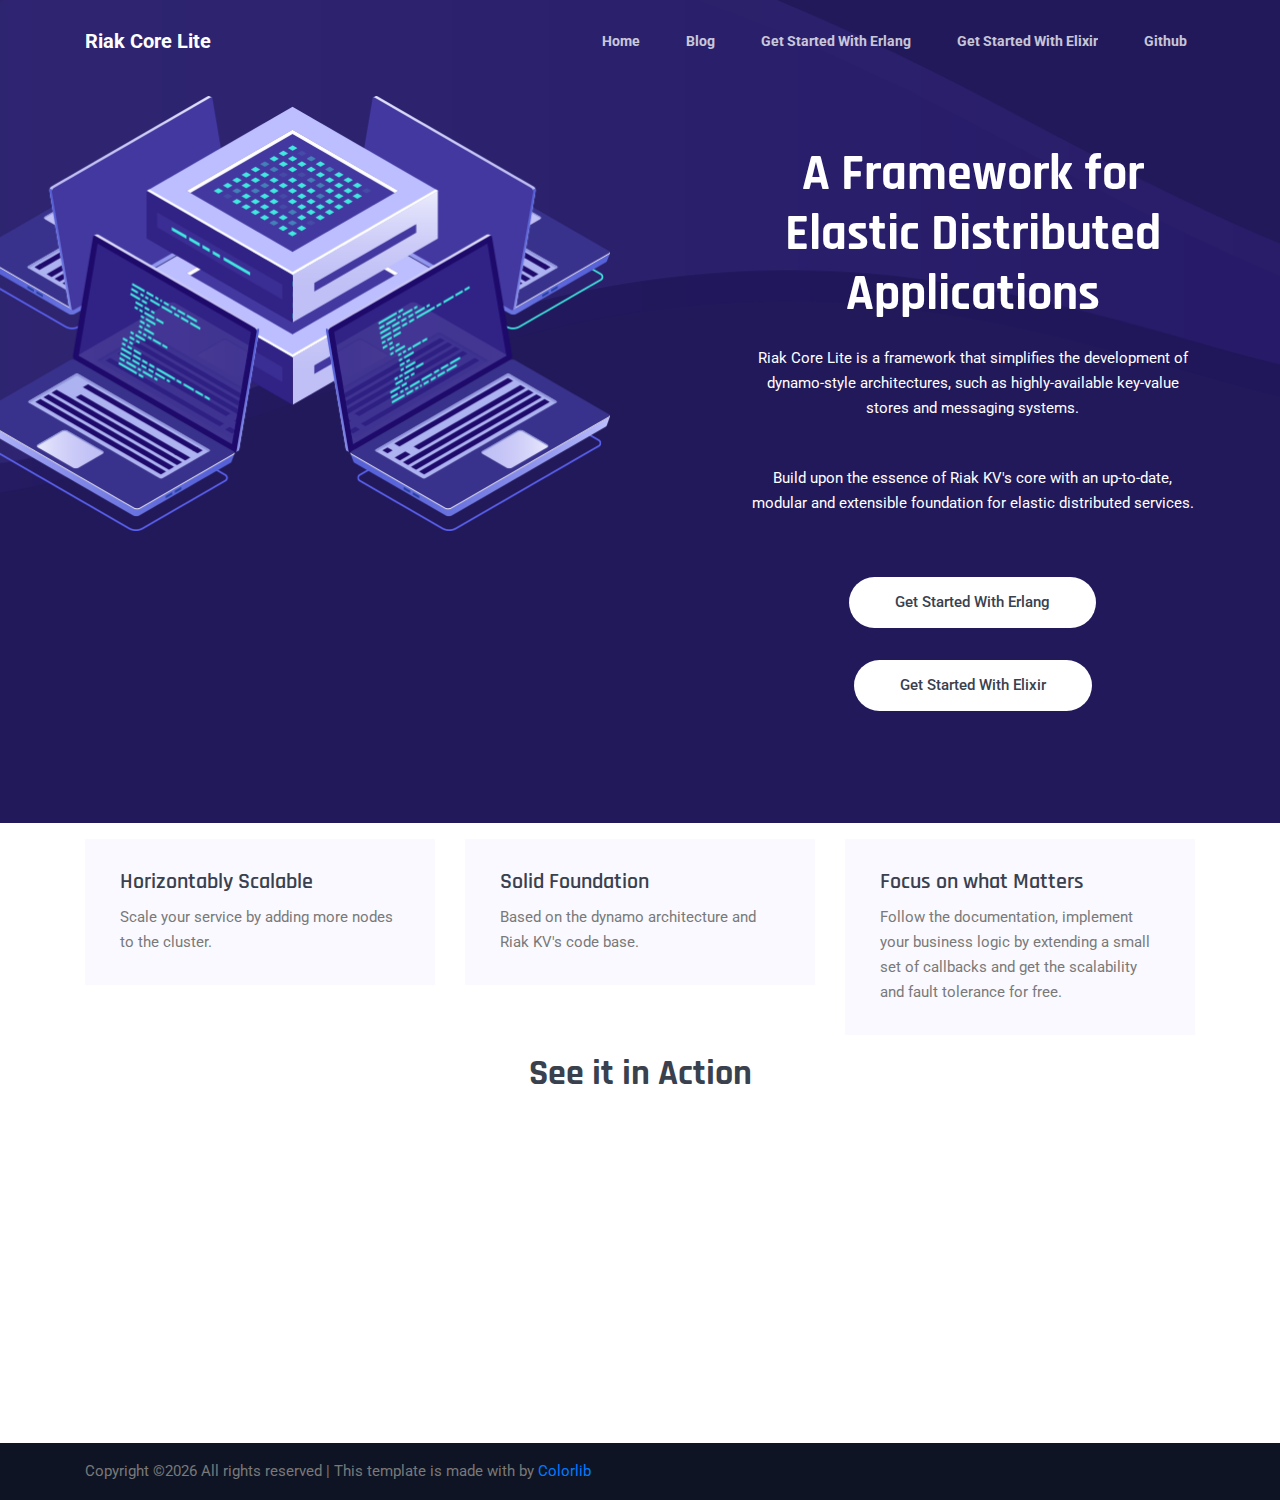
<file: index.html>
<!DOCTYPE html>
<html lang="en">
<head>
  <meta charset="UTF-8">
  <meta name="viewport" content="width=device-width, initial-scale=1.0">
  <meta http-equiv="X-UA-Compatible" content="ie=edge">
  <title>Riak Core Lite</title>
  <link rel="icon" href="img/favicon.ico">

  <link rel="stylesheet" href="vendors/bootstrap/bootstrap.min.css">

  <link rel="stylesheet" href="css/style.css">
</head>
<body>
  <!--================Header Menu Area =================-->
  <header class="header_area">
    <div class="main_menu">
      <nav class="navbar navbar-expand-lg navbar-light">
        <div class="container box_1620">
          <!-- Brand and toggle get grouped for better mobile display -->
          <a class="navbar-brand logo_h" style="color:white;font-weight:bold" href="index.html">Riak Core Lite</a>
          <button class="navbar-toggler" type="button" data-toggle="collapse" data-target="#navbarSupportedContent" aria-controls="navbarSupportedContent" aria-expanded="false" aria-label="Toggle navigation">
            <span class="icon-bar"></span>
            <span class="icon-bar"></span>
            <span class="icon-bar"></span>
          </button>
          <!-- Collect the nav links, forms, and other content for toggling -->
          <div class="collapse navbar-collapse offset" id="navbarSupportedContent">
            <ul class="nav navbar-nav menu_nav justify-content-end">
              <li class="nav-item active"><a class="nav-link" href="index.html">Home</a></li> 
              <li class="nav-item active"><a class="nav-link" href="blog/">Blog</a></li> 
              <li class="nav-item active"><a class="nav-link" href="blog/pages/getting-started/">Get Started with Erlang</a></li> 
              <li class="nav-item active"><a class="nav-link" href="blog/pages/getting-started-with-elixir/">Get Started with Elixir</a></li> 
              <li class="nav-item active"><a class="nav-link" href="https://github.com/riak-core-lite">Github</a></li> 
            </ul>
          </div> 
        </div>
      </nav>
    </div>
  </header>
  <!--================Header Menu Area =================-->


  <main class="side-main">
    <!--================ Hero sm Banner start =================-->      
    <section class="hero-banner" style="padding:6rem 0">
      <div class="container">
        <div class="row">
          <div class="col-lg-7">
            <div class="hero-banner__img">
              <img class="img-fluid" src="img/banner/hero-banner.png" alt="">
            </div>
          </div>
          <div class="col-lg-5 pt-5">
            <div class="hero-banner__content text-center">
              <h1>A Framework for Elastic Distributed Applications</h1>
              <p>Riak Core Lite is a framework that simplifies the development of dynamo-style architectures, such as highly-available key-value stores and messaging systems.</p>
              <p>Build upon the essence of Riak KV's core with an up-to-date, modular and extensible foundation for elastic distributed services.</p>
              <div class="text-center">
                  <a class="button bg m-3" href="blog/pages/getting-started/">Get Started with Erlang</a>
                  <a class="button bg m-3" href="blog/pages/getting-started-with-elixir/">Get Started with Elixir</a>
              </div>
            </div>
          </div>
        </div>
      </div>
    </section>
    <!--================ Hero sm Banner end =================-->

    <!--================ Feature section start =================-->      
    <section class="my-3">

        <div class="container">
          <div class="row">
            <div class="col-lg-4 col-sm-12">
              <div class="card card-feature text-center text-lg-left mb-4 mb-lg-0">
                <h3 class="card-feature__title">Horizontably Scalable</h3>
                <p class="card-feature__subtitle">Scale your service by adding more nodes to the cluster.</p>
              </div>
            </div>
            <div class="col-lg-4 col-sm-12">
              <div class="card card-feature text-center text-lg-left mb-4 mb-lg-0">
                <h3 class="card-feature__title">Solid Foundation</h3>
                <p class="card-feature__subtitle">Based on the dynamo architecture and Riak KV's code base.</p>
              </div>
            </div>
            <div class="col-lg-4 col-sm-12">
              <div class="card card-feature text-center text-lg-left mb-4 mb-lg-0">
                <h3 class="card-feature__title">Focus on what Matters</h3>
                <p class="card-feature__subtitle">Follow the documentation, implement your business logic by extending a small set of callbacks and get the scalability and fault tolerance for free.</p>
              </div>
            </div>
          </div>
        </div>
      </div>
    </section>
    <!--================ Feature section end =================-->      
    <section class="my-3 text-center">
        <h2>See it in Action</h2>
        <div class="text-center">
            <iframe width="560" height="315" src="https://www.youtube.com/embed/qQcmhg3P5mo" frameborder="0" allow="accelerometer; autoplay; encrypted-media; gyroscope; picture-in-picture" allowfullscreen></iframe>
        </div>
    </section>
  </main>


  <!-- ================ start footer Area ================= -->
  <footer class="py-3" style="background-color:#0e1424">
		<div class="container">
			<div class="footer-bottom row align-items-center text-center text-lg-left">
				<p class="footer-text m-0 col-lg-8 col-md-12"><!-- Link back to Colorlib can't be removed. Template is licensed under CC BY 3.0. -->
Copyright &copy;<script>document.write(new Date().getFullYear());</script> All rights reserved | This template is made with <i class="fa fa-heart" aria-hidden="true"></i> by <a href="https://colorlib.com" target="_blank">Colorlib</a>
<!-- Link back to Colorlib can't be removed. Template is licensed under CC BY 3.0. --></p>
			</div>
		</div>
	</footer>
  <!-- ================ End footer Area ================= -->
</body>
</html>
</file>
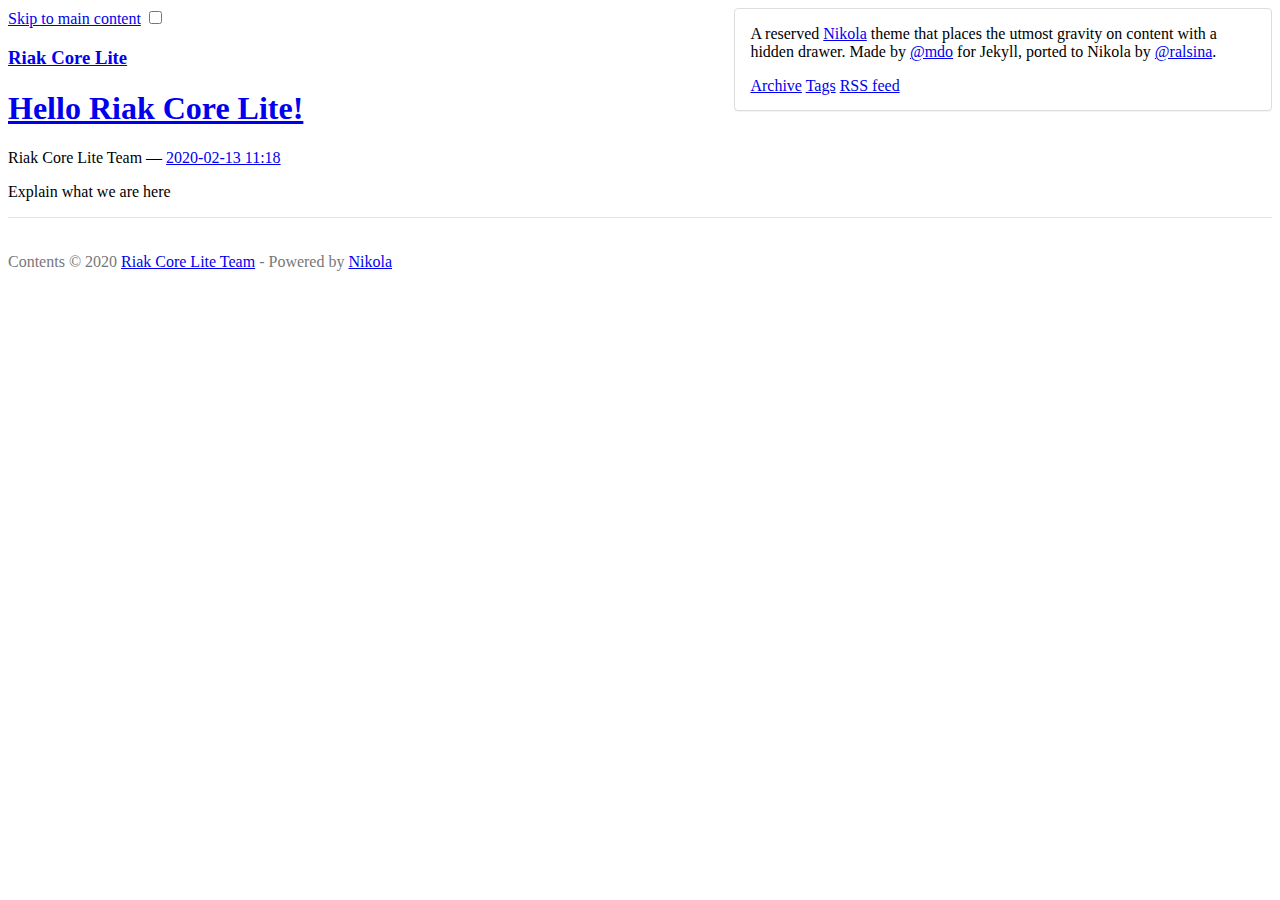
<file: blog/index.html>
<!DOCTYPE html>
<html prefix="og: http://ogp.me/ns# article: http://ogp.me/ns/article# " vocab="http://ogp.me/ns" lang="en">
<head>
<meta charset="utf-8">
<meta name="description" content="Riak Core Lite Blog">
<meta name="viewport" content="width=device-width">
<title>Riak Core Lite | Riak Core Lite</title>
<link href="assets/css/all.css" rel="stylesheet" type="text/css">
<link rel="stylesheet" href="//fonts.googleapis.com/css?family=PT+Serif:400,400italic,700%7CPT+Sans:400">
<link rel="alternate" type="application/rss+xml" title="RSS" href="rss.xml">
<link rel="canonical" href="https://riak-core-lite.github.io/blog/">
<!--[if lt IE 9]><script src="assets/js/html5.js"></script><![endif]--><link rel="prefetch" href="posts/hello-riak-core-lite/" type="text/html">
</head>
<body>
    <a href="#content" class="sr-only sr-only-focusable">Skip to main content</a>
    <!-- Target for toggling the sidebar `.sidebar-checkbox` is for regular
            styles, `#sidebar-checkbox` for behavior. -->
    <input type="checkbox" class="sidebar-checkbox" id="sidebar-checkbox"><!-- Toggleable sidebar --><div class="sidebar" id="sidebar">
        <div class="sidebar-item">
            <p>A reserved <a href="https://getnikola.com" target="_blank">Nikola</a> theme that places the utmost gravity on content with a hidden drawer. Made by <a href="https://twitter.com/mdo" target="_blank">@mdo</a> for Jekyll,
            ported to Nikola by <a href="https://twitter.com/ralsina" target="_blank">@ralsina</a>.</p>
        </div>
        
    <nav id="menu" role="navigation" class="sidebar-nav"><a class="sidebar-nav-item" href="archive.html">Archive</a>
        <a class="sidebar-nav-item" href="categories/">Tags</a>
        <a class="sidebar-nav-item" href="rss.xml">RSS feed</a>
    
    
    </nav>
</div>

    <!-- Wrap is the content to shift when toggling the sidebar. We wrap the
         content to avoid any CSS collisions with our real content. -->
    <div class="wrap">
      <div class="masthead">
        <div class="container">
          
    <h3 id="brand" class="masthead-title">
      <a href="https://riak-core-lite.github.io/blog/" title="Riak Core Lite" rel="home">Riak Core Lite</a>
    </h3>

        </div>
      </div>

      <div class="container content" id="content">
        

<div class="posts">
    <article class="post h-entry post-text"><header><h1 class="post-title p-name"><a href="posts/hello-riak-core-lite/" class="u-url">Hello Riak Core Lite!</a></h1>
        <div class="metadata">
            <p class="byline author vcard"><span class="byline-name fn">Riak Core Lite Team</span></p>
            <p class="dateline"><a href="posts/hello-riak-core-lite/" rel="bookmark"><time class="post-date published dt-published" datetime="2020-02-13T11:18:44+01:00" title="2020-02-13 11:18">2020-02-13 11:18</time></a></p>
        </div>
    </header><div class="e-content entry-content">
    <p>Explain what we are here</p>
    </div>
    </article>
</div>





    



        
        <footer id="footer"><p>Contents © 2020         <a href="mailto:luismarianoguerra@gmail.com">Riak Core Lite Team</a> - Powered by         <a href="https://getnikola.com" rel="nofollow">Nikola</a>         </p>
            
        </footer>
</div>
    </div>
    <label for="sidebar-checkbox" class="sidebar-toggle"></label>
    
    
    
            <script src="assets/js/all-nocdn.js"></script><!-- fancy dates --><script>
    moment.locale("en");
    fancydates(0, "YYYY-MM-DD HH:mm");
    </script><!-- end fancy dates -->
</body>
</html>
</file>
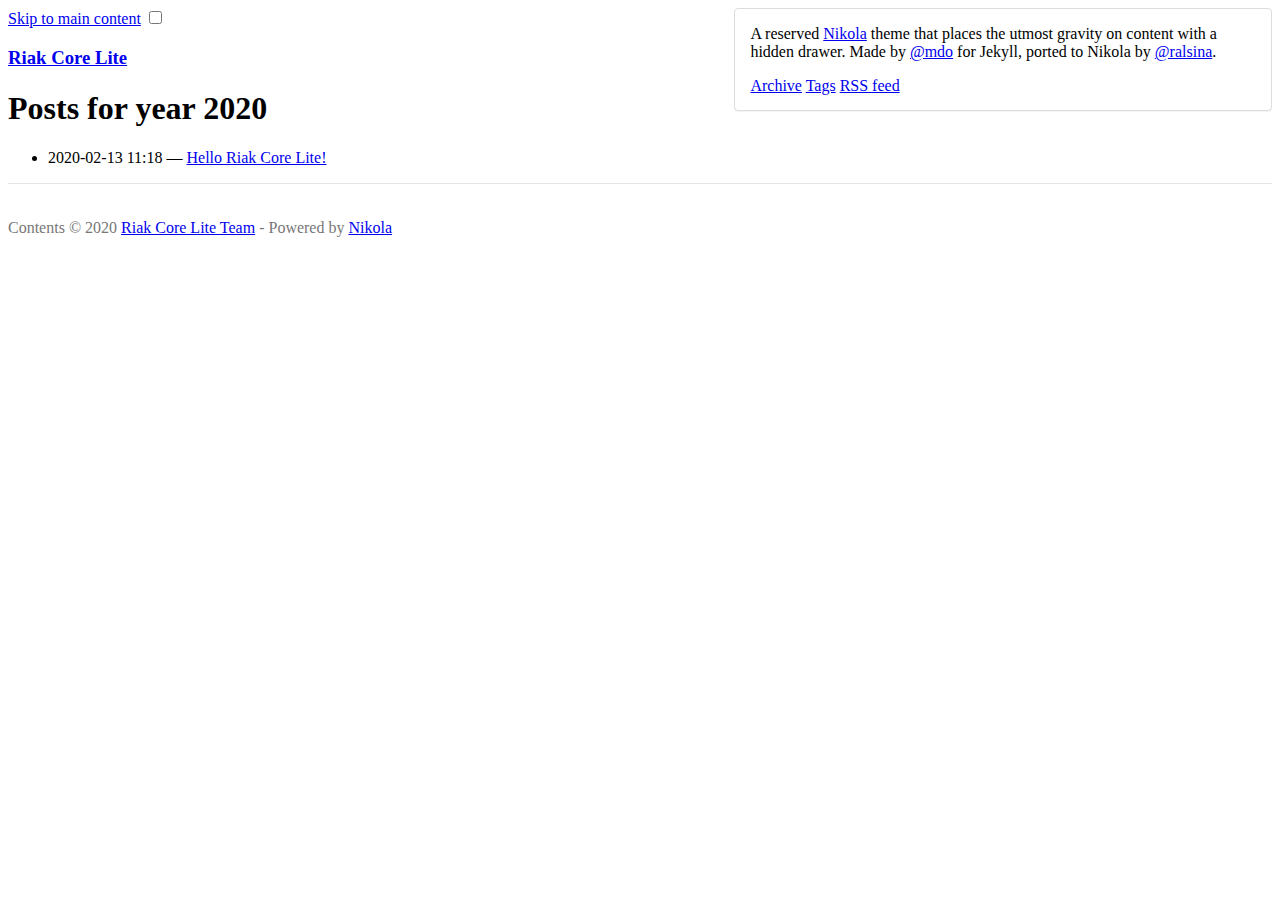
<file: blog/2020/index.html>
<!DOCTYPE html>
<html prefix="og: http://ogp.me/ns# article: http://ogp.me/ns/article# " vocab="http://ogp.me/ns" lang="en">
<head>
<meta charset="utf-8">
<meta name="description" content="Riak Core Lite Blog">
<meta name="viewport" content="width=device-width">
<title>Posts for year 2020 | Riak Core Lite</title>
<link href="../assets/css/all.css" rel="stylesheet" type="text/css">
<link rel="stylesheet" href="//fonts.googleapis.com/css?family=PT+Serif:400,400italic,700%7CPT+Sans:400">
<link rel="alternate" type="application/rss+xml" title="RSS" href="../rss.xml">
<link rel="canonical" href="https://riak-core-lite.github.io/blog/2020/">
<!--[if lt IE 9]><script src="../assets/js/html5.js"></script><![endif]-->
</head>
<body>
    <a href="#content" class="sr-only sr-only-focusable">Skip to main content</a>
    <!-- Target for toggling the sidebar `.sidebar-checkbox` is for regular
            styles, `#sidebar-checkbox` for behavior. -->
    <input type="checkbox" class="sidebar-checkbox" id="sidebar-checkbox"><!-- Toggleable sidebar --><div class="sidebar" id="sidebar">
        <div class="sidebar-item">
            <p>A reserved <a href="https://getnikola.com" target="_blank">Nikola</a> theme that places the utmost gravity on content with a hidden drawer. Made by <a href="https://twitter.com/mdo" target="_blank">@mdo</a> for Jekyll,
            ported to Nikola by <a href="https://twitter.com/ralsina" target="_blank">@ralsina</a>.</p>
        </div>
        
    <nav id="menu" role="navigation" class="sidebar-nav"><a class="sidebar-nav-item" href="../archive.html">Archive</a>
        <a class="sidebar-nav-item" href="../categories/">Tags</a>
        <a class="sidebar-nav-item" href="../rss.xml">RSS feed</a>
    
    
    </nav>
</div>

    <!-- Wrap is the content to shift when toggling the sidebar. We wrap the
         content to avoid any CSS collisions with our real content. -->
    <div class="wrap">
      <div class="masthead">
        <div class="container">
          
    <h3 id="brand" class="masthead-title">
      <a href="https://riak-core-lite.github.io/blog/" title="Riak Core Lite" rel="home">Riak Core Lite</a>
    </h3>

        </div>
      </div>

      <div class="container content" id="content">
        
<article class="listpage"><header><h1>Posts for year 2020</h1>
    </header><ul class="postlist">
<li>
<time class="listdate" datetime="2020-02-13T11:18:44+01:00" title="2020-02-13 11:18">2020-02-13 11:18</time><a href="../posts/hello-riak-core-lite/" class="listtitle">Hello Riak Core Lite!</a>
</li>
    </ul></article><footer id="footer"><p>Contents © 2020         <a href="mailto:luismarianoguerra@gmail.com">Riak Core Lite Team</a> - Powered by         <a href="https://getnikola.com" rel="nofollow">Nikola</a>         </p>
            
        </footer>
</div>
    </div>
    <label for="sidebar-checkbox" class="sidebar-toggle"></label>
    
    
    
            <script src="../assets/js/all-nocdn.js"></script><!-- fancy dates --><script>
    moment.locale("en");
    fancydates(0, "YYYY-MM-DD HH:mm");
    </script><!-- end fancy dates -->
</body>
</html>
</file>
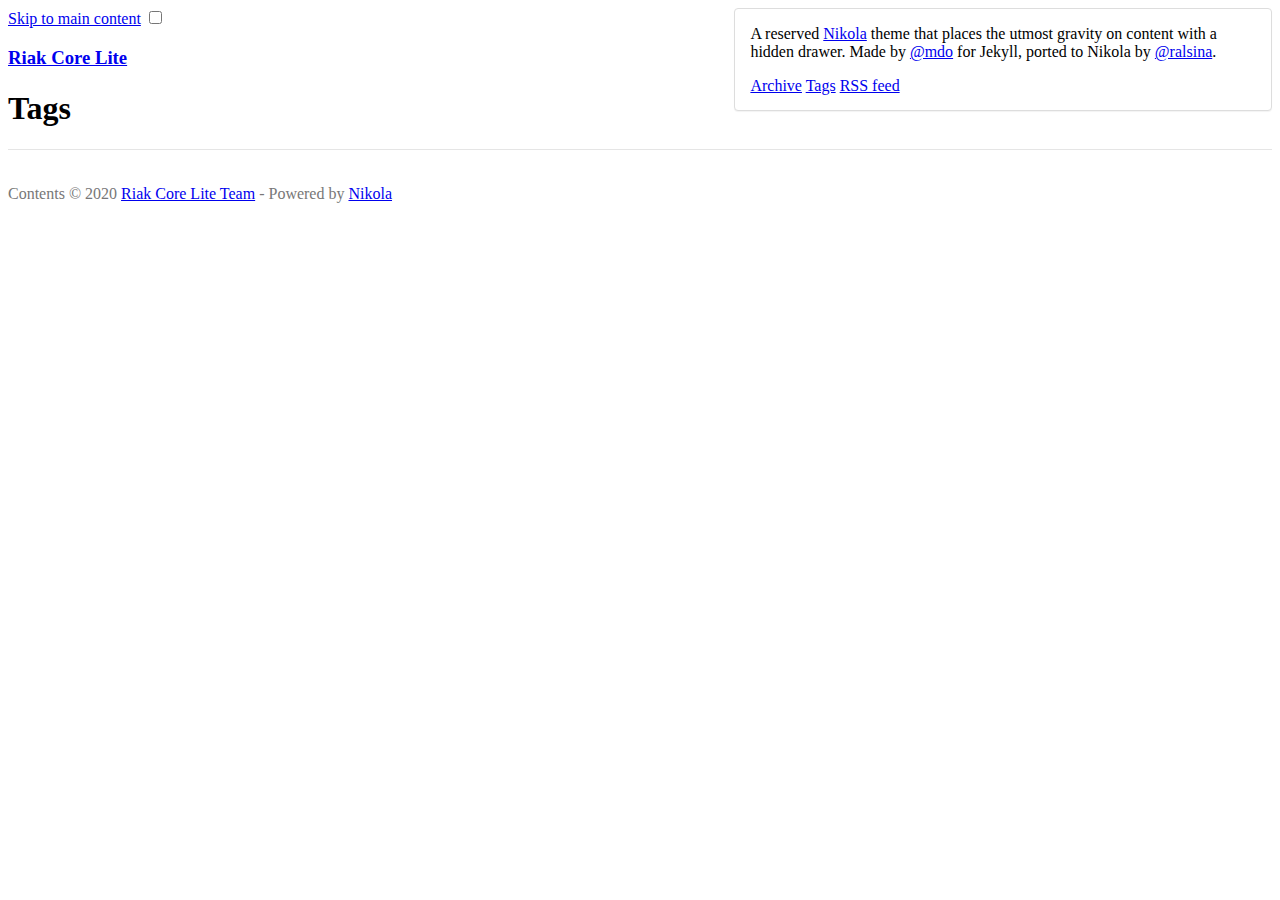
<file: blog/categories/index.html>
<!DOCTYPE html>
<html prefix="og: http://ogp.me/ns# article: http://ogp.me/ns/article# " vocab="http://ogp.me/ns" lang="en">
<head>
<meta charset="utf-8">
<meta name="description" content="Tags">
<meta name="viewport" content="width=device-width">
<title>Tags | Riak Core Lite</title>
<link href="../assets/css/all.css" rel="stylesheet" type="text/css">
<link rel="stylesheet" href="//fonts.googleapis.com/css?family=PT+Serif:400,400italic,700%7CPT+Sans:400">
<link rel="alternate" type="application/rss+xml" title="RSS" href="../rss.xml">
<link rel="canonical" href="https://riak-core-lite.github.io/blog/categories/">
<!--[if lt IE 9]><script src="../assets/js/html5.js"></script><![endif]-->
</head>
<body>
    <a href="#content" class="sr-only sr-only-focusable">Skip to main content</a>
    <!-- Target for toggling the sidebar `.sidebar-checkbox` is for regular
            styles, `#sidebar-checkbox` for behavior. -->
    <input type="checkbox" class="sidebar-checkbox" id="sidebar-checkbox"><!-- Toggleable sidebar --><div class="sidebar" id="sidebar">
        <div class="sidebar-item">
            <p>A reserved <a href="https://getnikola.com" target="_blank">Nikola</a> theme that places the utmost gravity on content with a hidden drawer. Made by <a href="https://twitter.com/mdo" target="_blank">@mdo</a> for Jekyll,
            ported to Nikola by <a href="https://twitter.com/ralsina" target="_blank">@ralsina</a>.</p>
        </div>
        
    <nav id="menu" role="navigation" class="sidebar-nav"><a class="sidebar-nav-item" href="../archive.html">Archive</a>
        <a class="sidebar-nav-item" href=".">Tags</a>
        <a class="sidebar-nav-item" href="../rss.xml">RSS feed</a>
    
    
    </nav>
</div>

    <!-- Wrap is the content to shift when toggling the sidebar. We wrap the
         content to avoid any CSS collisions with our real content. -->
    <div class="wrap">
      <div class="masthead">
        <div class="container">
          
    <h3 id="brand" class="masthead-title">
      <a href="https://riak-core-lite.github.io/blog/" title="Riak Core Lite" rel="home">Riak Core Lite</a>
    </h3>

        </div>
      </div>

      <div class="container content" id="content">
        
<article class="tagindex"><header><h1>Tags</h1>
    </header></article><footer id="footer"><p>Contents © 2020         <a href="mailto:luismarianoguerra@gmail.com">Riak Core Lite Team</a> - Powered by         <a href="https://getnikola.com" rel="nofollow">Nikola</a>         </p>
            
        </footer>
</div>
    </div>
    <label for="sidebar-checkbox" class="sidebar-toggle"></label>
    
    
    
            <script src="../assets/js/all-nocdn.js"></script><!-- fancy dates --><script>
    moment.locale("en");
    fancydates(0, "YYYY-MM-DD HH:mm");
    </script><!-- end fancy dates -->
</body>
</html>
</file>
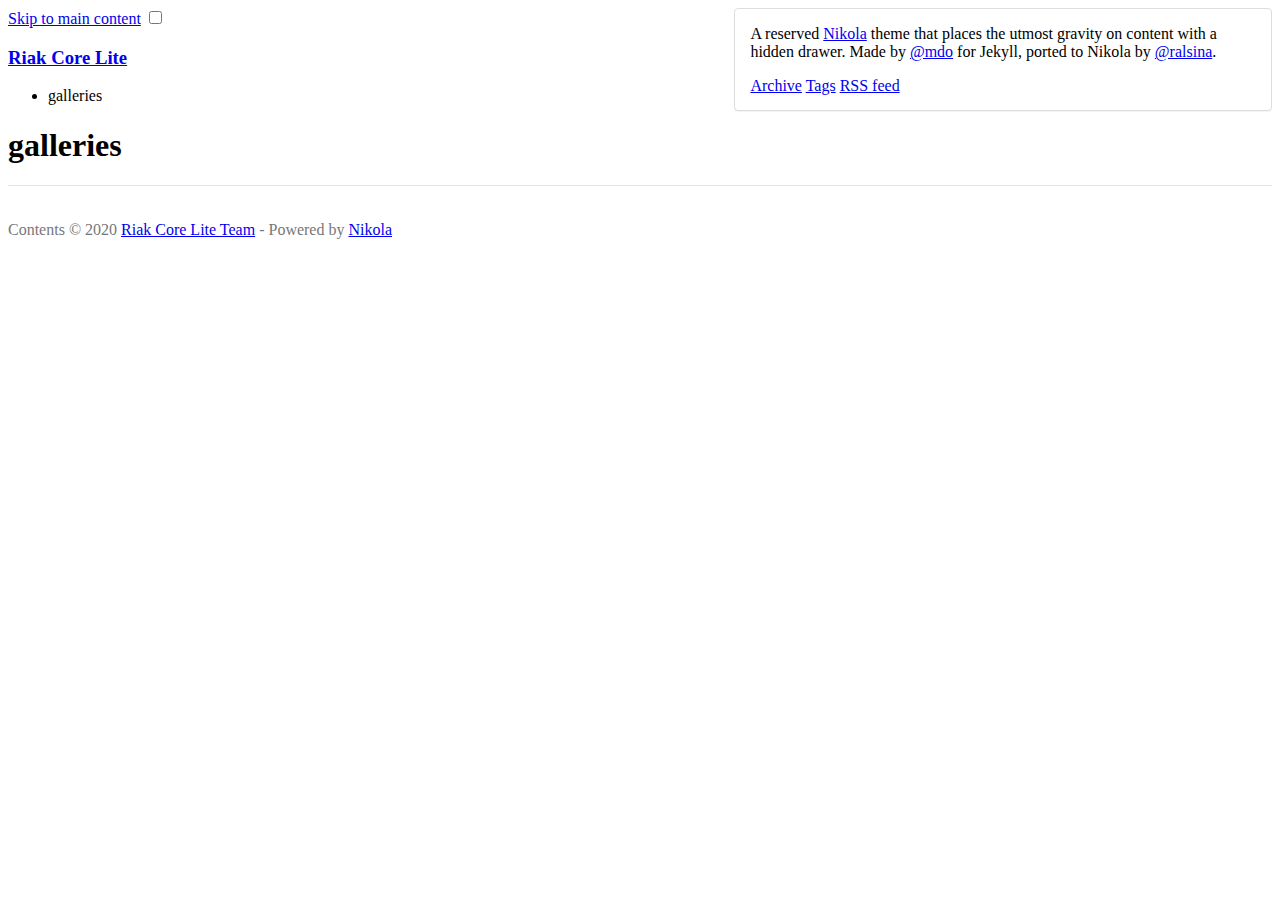
<file: blog/galleries/index.html>
<!DOCTYPE html>
<html prefix="og: http://ogp.me/ns# article: http://ogp.me/ns/article# " vocab="http://ogp.me/ns" lang="en">
<head>
<meta charset="utf-8">
<meta name="viewport" content="width=device-width">
<title>galleries | Riak Core Lite</title>
<link href="../assets/css/all.css" rel="stylesheet" type="text/css">
<link rel="stylesheet" href="//fonts.googleapis.com/css?family=PT+Serif:400,400italic,700%7CPT+Sans:400">
<link rel="alternate" type="application/rss+xml" title="RSS" href="../rss.xml">
<link rel="canonical" href="https://riak-core-lite.github.io/blog/galleries/">
<!--[if lt IE 9]><script src="../assets/js/html5.js"></script><![endif]--><link rel="alternate" type="application/rss+xml" title="RSS" href="rss.xml">
<style type="text/css">
    .image-block {
        display: inline-block;
    }
    .flowr_row {
        width: 100%;
    }
    </style>
<link rel="alternate" type="application/rss+xml" title="RSS" href="rss.xml">
</head>
<body>
    <a href="#content" class="sr-only sr-only-focusable">Skip to main content</a>
    <!-- Target for toggling the sidebar `.sidebar-checkbox` is for regular
            styles, `#sidebar-checkbox` for behavior. -->
    <input type="checkbox" class="sidebar-checkbox" id="sidebar-checkbox"><!-- Toggleable sidebar --><div class="sidebar" id="sidebar">
        <div class="sidebar-item">
            <p>A reserved <a href="https://getnikola.com" target="_blank">Nikola</a> theme that places the utmost gravity on content with a hidden drawer. Made by <a href="https://twitter.com/mdo" target="_blank">@mdo</a> for Jekyll,
            ported to Nikola by <a href="https://twitter.com/ralsina" target="_blank">@ralsina</a>.</p>
        </div>
        
    <nav id="menu" role="navigation" class="sidebar-nav"><a class="sidebar-nav-item" href="../archive.html">Archive</a>
        <a class="sidebar-nav-item" href="../categories/">Tags</a>
        <a class="sidebar-nav-item" href="../rss.xml">RSS feed</a>
    
    
    </nav>
</div>

    <!-- Wrap is the content to shift when toggling the sidebar. We wrap the
         content to avoid any CSS collisions with our real content. -->
    <div class="wrap">
      <div class="masthead">
        <div class="container">
          
    <h3 id="brand" class="masthead-title">
      <a href="https://riak-core-lite.github.io/blog/" title="Riak Core Lite" rel="home">Riak Core Lite</a>
    </h3>

        </div>
      </div>

      <div class="container content" id="content">
        
    
<nav class="breadcrumbs"><ul class="breadcrumb">
<li>galleries</li>
</ul></nav><h1>galleries</h1>

<div id="gallery_container"></div>

        
        <footer id="footer"><p>Contents © 2020         <a href="mailto:luismarianoguerra@gmail.com">Riak Core Lite Team</a> - Powered by         <a href="https://getnikola.com" rel="nofollow">Nikola</a>         </p>
            
        </footer>
</div>
    </div>
    <label for="sidebar-checkbox" class="sidebar-toggle"></label>
    
    
    
            <script src="../assets/js/all-nocdn.js"></script><!-- fancy dates --><script>
    moment.locale("en");
    fancydates(0, "YYYY-MM-DD HH:mm");
    </script><!-- end fancy dates --><script src="../assets/js/flowr.js"></script><script>
jsonContent = [];
flowr(document.querySelectorAll("#gallery_container")[0], {
        data : jsonContent,
        height : 180*.6,
        padding: 5,
        rows: -1,
        render : function(params) {
            // Just return a div, string or a dom object, anything works fine
            var img = document.createElement("img");
            img.setAttribute('src', params.itemData.url_thumb);
            img.setAttribute('width', params.width);
            img.setAttribute('height', params.height);
            img.setAttribute('alt', params.itemData.title);
            img.style.maxWidth = '100%';
            link = document.createElement("a");
            link.setAttribute('href', params.itemData.url);
            link.setAttribute('class', 'image-reference');
            div = document.createElement("div");
            div.setAttribute('class', 'image-block');
            div.setAttribute('title', params.itemData.title);
            div.setAttribute('data-toggle', "tooltip")
            link.append(img);
            div.append(link);
            //div.hover(div.tooltip());
            return div;
        },
        itemWidth : function(data) { return data.size.w; },
        itemHeight : function(data) { return data.size.h; },
        complete : function(params) {
            if( jsonContent.length > params.renderedItems ) {
                nextRenderList = jsonContent.slice( params.renderedItems );
            }
        }
    });
    baguetteBox.run('#gallery_container', {
        captions: function(element) {
            return element.getElementsByTagName('img')[0].alt;
    }});
</script>
</body>
</html>
</file>
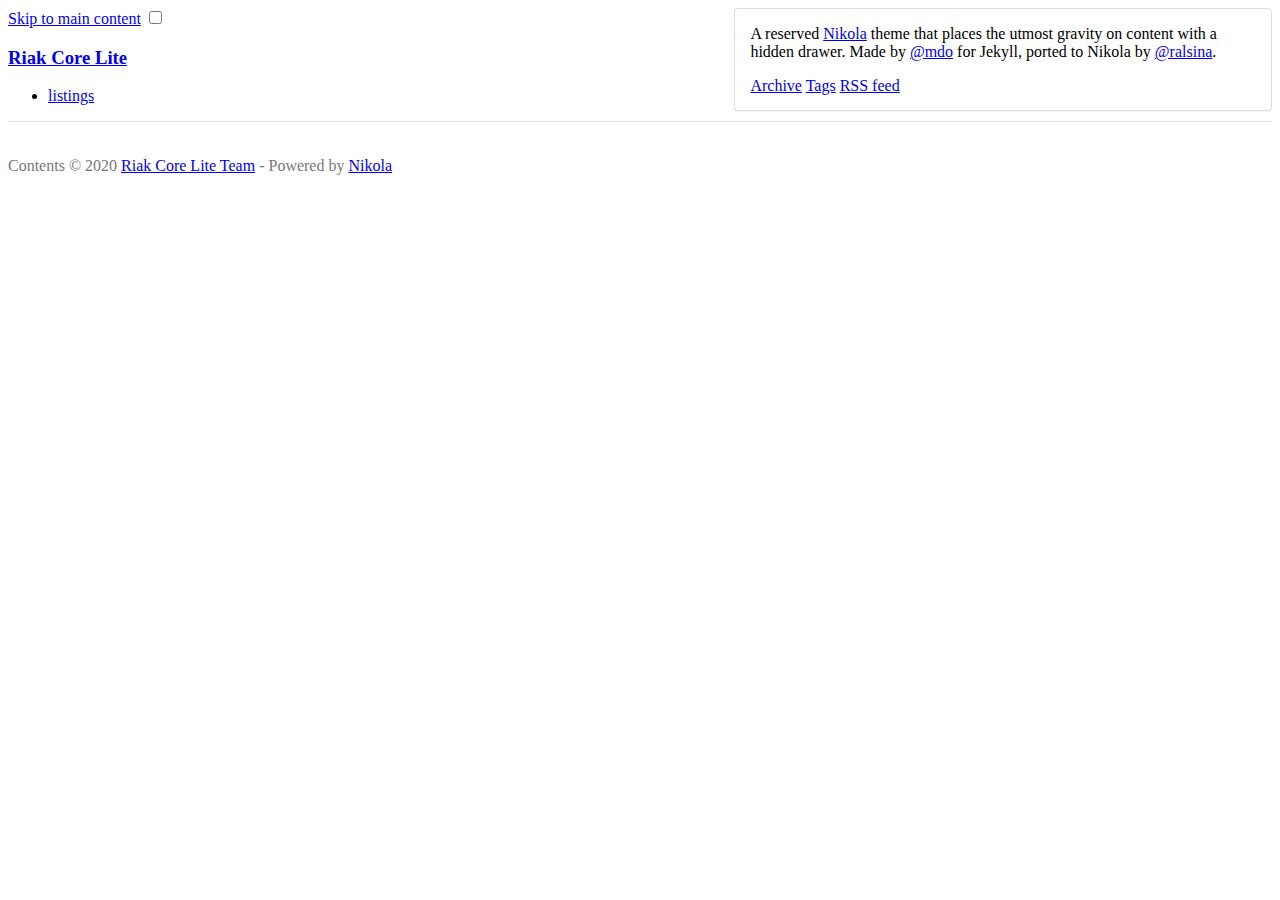
<file: blog/listings/index.html>
<!DOCTYPE html>
<html prefix="og: http://ogp.me/ns# article: http://ogp.me/ns/article# " vocab="http://ogp.me/ns" lang="en">
<head>
<meta charset="utf-8">
<meta name="description" content="listings">
<meta name="viewport" content="width=device-width">
<title>listings | Riak Core Lite</title>
<link href="../assets/css/all.css" rel="stylesheet" type="text/css">
<link rel="stylesheet" href="//fonts.googleapis.com/css?family=PT+Serif:400,400italic,700%7CPT+Sans:400">
<link rel="alternate" type="application/rss+xml" title="RSS" href="../rss.xml">
<link rel="canonical" href="https://riak-core-lite.github.io/blog/listings/">
<!--[if lt IE 9]><script src="../assets/js/html5.js"></script><![endif]-->
</head>
<body>
    <a href="#content" class="sr-only sr-only-focusable">Skip to main content</a>
    <!-- Target for toggling the sidebar `.sidebar-checkbox` is for regular
            styles, `#sidebar-checkbox` for behavior. -->
    <input type="checkbox" class="sidebar-checkbox" id="sidebar-checkbox"><!-- Toggleable sidebar --><div class="sidebar" id="sidebar">
        <div class="sidebar-item">
            <p>A reserved <a href="https://getnikola.com" target="_blank">Nikola</a> theme that places the utmost gravity on content with a hidden drawer. Made by <a href="https://twitter.com/mdo" target="_blank">@mdo</a> for Jekyll,
            ported to Nikola by <a href="https://twitter.com/ralsina" target="_blank">@ralsina</a>.</p>
        </div>
        
    <nav id="menu" role="navigation" class="sidebar-nav"><a class="sidebar-nav-item" href="../archive.html">Archive</a>
        <a class="sidebar-nav-item" href="../categories/">Tags</a>
        <a class="sidebar-nav-item" href="../rss.xml">RSS feed</a>
    
    
    </nav>
</div>

    <!-- Wrap is the content to shift when toggling the sidebar. We wrap the
         content to avoid any CSS collisions with our real content. -->
    <div class="wrap">
      <div class="masthead">
        <div class="container">
          
    <h3 id="brand" class="masthead-title">
      <a href="https://riak-core-lite.github.io/blog/" title="Riak Core Lite" rel="home">Riak Core Lite</a>
    </h3>

        </div>
      </div>

      <div class="container content" id="content">
        

<nav class="breadcrumbs"><ul class="breadcrumb">
<li><a href=".">listings</a></li>
</ul></nav><footer id="footer"><p>Contents © 2020         <a href="mailto:luismarianoguerra@gmail.com">Riak Core Lite Team</a> - Powered by         <a href="https://getnikola.com" rel="nofollow">Nikola</a>         </p>
            
        </footer>
</div>
    </div>
    <label for="sidebar-checkbox" class="sidebar-toggle"></label>
    
    
    
            <script src="../assets/js/all-nocdn.js"></script><!-- fancy dates --><script>
    moment.locale("en");
    fancydates(0, "YYYY-MM-DD HH:mm");
    </script><!-- end fancy dates -->
</body>
</html>
</file>
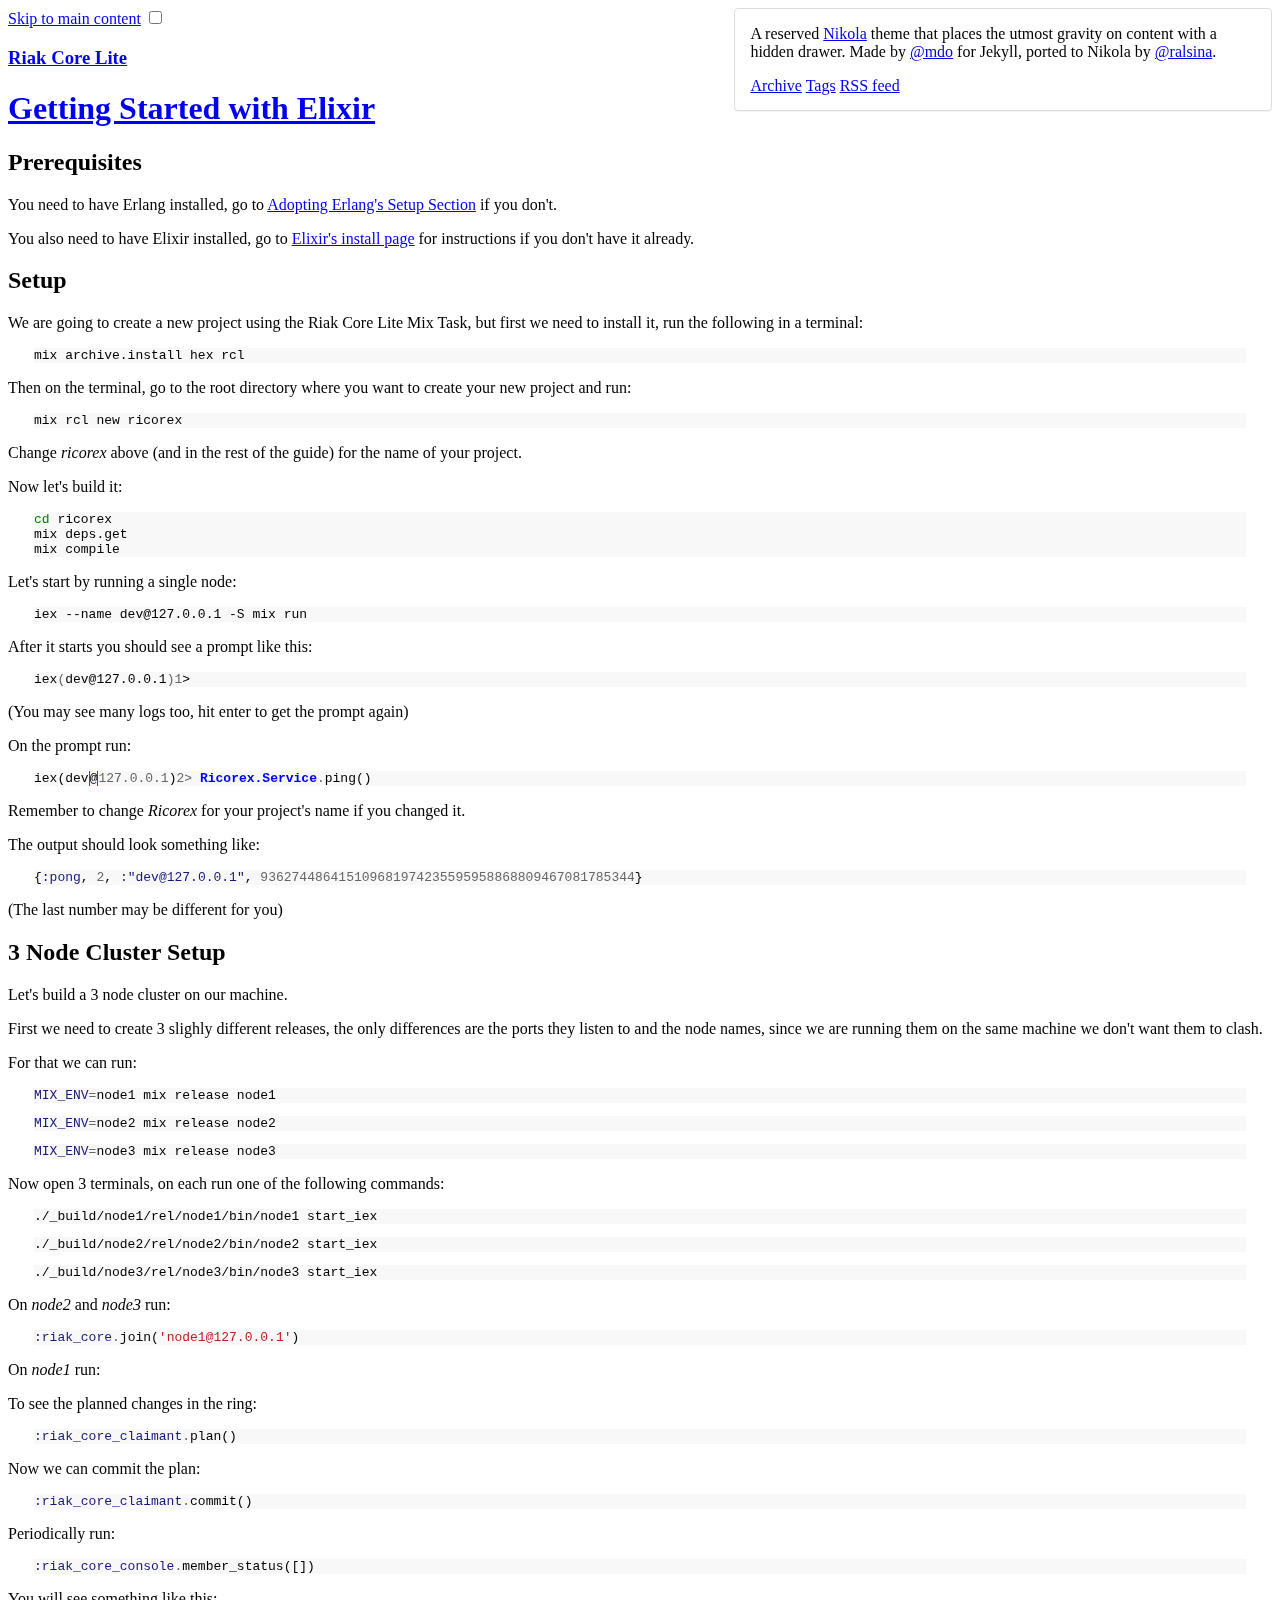
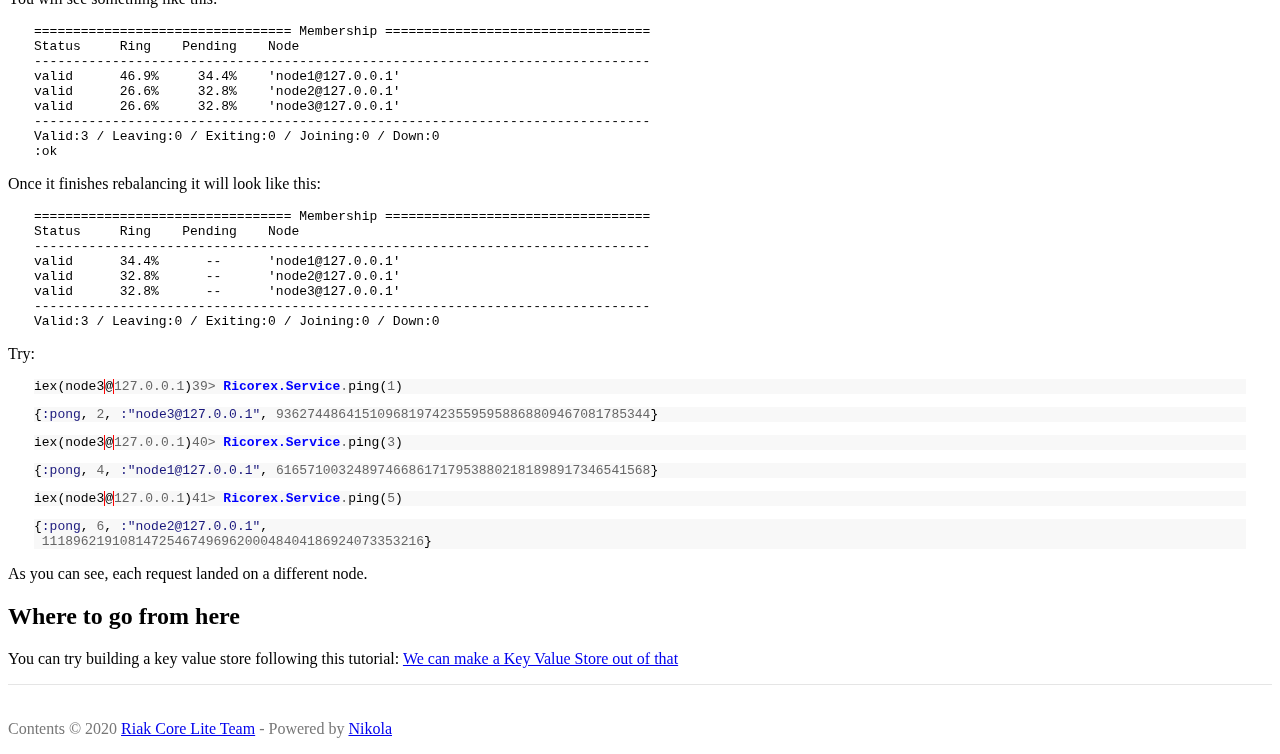
<file: blog/pages/getting-started-with-elixir/index.html>
<!DOCTYPE html>
<html prefix="og: http://ogp.me/ns# article: http://ogp.me/ns/article# " vocab="http://ogp.me/ns" lang="en">
<head>
<meta charset="utf-8">
<meta name="viewport" content="width=device-width">
<title>Getting Started with Elixir | Riak Core Lite</title>
<link href="../../assets/css/all.css" rel="stylesheet" type="text/css">
<link rel="stylesheet" href="//fonts.googleapis.com/css?family=PT+Serif:400,400italic,700%7CPT+Sans:400">
<link rel="alternate" type="application/rss+xml" title="RSS" href="../../rss.xml">
<link rel="canonical" href="https://riak-core-lite.github.io/blog/pages/getting-started-with-elixir/">
<!--[if lt IE 9]><script src="../../assets/js/html5.js"></script><![endif]--><meta name="author" content="Riak Core Lite Team">
<meta property="og:site_name" content="Riak Core Lite">
<meta property="og:title" content="Getting Started with Elixir">
<meta property="og:url" content="https://riak-core-lite.github.io/blog/pages/getting-started-with-elixir/">
<meta property="og:description" content="Prerequisites
You need to have Erlang installed, go to Adopting Erlang's Setup Section if you don't.
You also need to have Elixir installed, go to Elixir's install page for instructions if you don't h">
<meta property="og:type" content="article">
<meta property="article:published_time" content="2020-02-23T16:25:32+01:00">
</head>
<body>
    <a href="#content" class="sr-only sr-only-focusable">Skip to main content</a>
    <!-- Target for toggling the sidebar `.sidebar-checkbox` is for regular
            styles, `#sidebar-checkbox` for behavior. -->
    <input type="checkbox" class="sidebar-checkbox" id="sidebar-checkbox"><!-- Toggleable sidebar --><div class="sidebar" id="sidebar">
        <div class="sidebar-item">
            <p>A reserved <a href="https://getnikola.com" target="_blank">Nikola</a> theme that places the utmost gravity on content with a hidden drawer. Made by <a href="https://twitter.com/mdo" target="_blank">@mdo</a> for Jekyll,
            ported to Nikola by <a href="https://twitter.com/ralsina" target="_blank">@ralsina</a>.</p>
        </div>
        
    <nav id="menu" role="navigation" class="sidebar-nav"><a class="sidebar-nav-item" href="../../archive.html">Archive</a>
        <a class="sidebar-nav-item" href="../../categories/">Tags</a>
        <a class="sidebar-nav-item" href="../../rss.xml">RSS feed</a>
    
    
    </nav>
</div>

    <!-- Wrap is the content to shift when toggling the sidebar. We wrap the
         content to avoid any CSS collisions with our real content. -->
    <div class="wrap">
      <div class="masthead">
        <div class="container">
          
    <h3 id="brand" class="masthead-title">
      <a href="https://riak-core-lite.github.io/blog/" title="Riak Core Lite" rel="home">Riak Core Lite</a>
    </h3>

        </div>
      </div>

      <div class="container content" id="content">
        
<article class="post-text storypage" itemscope="itemscope" itemtype="http://schema.org/Article"><header><h1 class="post-title p-name entry-title" itemprop="headline name"><a href="." class="u-url">Getting Started with Elixir</a></h1>

        

    </header><div class="e-content entry-content" itemprop="articleBody text">
    <div>
<div class="section" id="prerequisites">
<h2>Prerequisites</h2>
<p>You need to have Erlang installed, go to <a class="reference external" href="https://www.adoptingerlang.org/docs/development/setup/">Adopting Erlang's Setup Section</a> if you don't.</p>
<p>You also need to have Elixir installed, go to <a class="reference external" href="https://elixir-lang.org/install.html">Elixir's install page</a> for instructions if you don't have it already.</p>
</div>
<div class="section" id="setup">
<h2>Setup</h2>
<p>We are going to create a new project using the Riak Core Lite Mix Task, but
first we need to install it, run the following in a terminal:</p>
<pre class="code sh"><a name="rest_code_516d51ef39694f7f9bb607dd81272792-1"></a>mix archive.install hex rcl
</pre>
<p>Then on the terminal, go to the root directory where you want to
create your new project and run:</p>
<pre class="code sh"><a name="rest_code_284a0c60ed654294939dde0b6d5310a2-1"></a>mix rcl new ricorex
</pre>
<p>Change <cite>ricorex</cite> above (and in the rest of the guide) for the name of your project.</p>
<p>Now let's build it:</p>
<pre class="code sh"><a name="rest_code_dcf45d4ca3cb42c1b27fa7b7ecaf0e2d-1"></a><span class="nb">cd</span> ricorex
<a name="rest_code_dcf45d4ca3cb42c1b27fa7b7ecaf0e2d-2"></a>mix deps.get
<a name="rest_code_dcf45d4ca3cb42c1b27fa7b7ecaf0e2d-3"></a>mix compile
</pre>
<p>Let's start by running a single node:</p>
<pre class="code sh"><a name="rest_code_9bcc077d9b8642bf85b1b4c3e2e6f646-1"></a>iex --name dev@127.0.0.1 -S mix run
</pre>
<p>After it starts you should see a prompt like this:</p>
<pre class="code sh"><a name="rest_code_34bef5e586a74fda8d5351adde699064-1"></a>iex<span class="o">(</span>dev@127.0.0.1<span class="o">)</span><span class="m">1</span>&gt;
</pre>
<p>(You may see many logs too, hit enter to get the prompt again)</p>
<p>On the prompt run:</p>
<pre class="code ex"><a name="rest_code_af9509fefb5e4ee494bae8758c433328-1"></a><span class="n">iex</span><span class="p">(</span><span class="n">dev</span><span class="err">@</span><span class="mf">127.0</span><span class="o">.</span><span class="mf">0.1</span><span class="p">)</span><span class="mi">2</span><span class="o">&gt;</span> <span class="nc">Ricorex.Service</span><span class="o">.</span><span class="n">ping</span><span class="p">()</span>
</pre>
<p>Remember to change <cite>Ricorex</cite> for your project's name if you changed it.</p>
<p>The output should look something like:</p>
<pre class="code ex"><a name="rest_code_a48c9b441f9c486b9fa0f82f2d9f38fb-1"></a><span class="p">{</span><span class="ss">:pong</span><span class="p">,</span> <span class="mi">2</span><span class="p">,</span> <span class="ss">:"dev@127.0.0.1"</span><span class="p">,</span> <span class="mi">936274486415109681974235595958868809467081785344</span><span class="p">}</span>
</pre>
<p>(The last number may be different for you)</p>
</div>
<div class="section" id="node-cluster-setup">
<h2>3 Node Cluster Setup</h2>
<p>Let's build a 3 node cluster on our machine.</p>
<p>First we need to create 3 slighly different releases, the only
differences are the ports they listen to and the node names, since
we are running them on the same machine we don't want them to
clash.</p>
<p>For that we can run:</p>
<pre class="code sh"><a name="rest_code_1c10f248cb0a40e89241a95e439f758a-1"></a><span class="nv">MIX_ENV</span><span class="o">=</span>node1 mix release node1
</pre>
<pre class="code sh"><a name="rest_code_b397a2f3985c41a2a8ec3b4df6868e72-1"></a><span class="nv">MIX_ENV</span><span class="o">=</span>node2 mix release node2
</pre>
<pre class="code sh"><a name="rest_code_d779e714926a44f79a08c1d9adcdf1e3-1"></a><span class="nv">MIX_ENV</span><span class="o">=</span>node3 mix release node3
</pre>
<p>Now open 3 terminals, on each run one of the following commands:</p>
<pre class="code sh"><a name="rest_code_cf52625453404da380b5ec275712b0df-1"></a>./_build/node1/rel/node1/bin/node1 start_iex
</pre>
<pre class="code sh"><a name="rest_code_e1b5a0e9cf9d46adbdf2501eed65f852-1"></a>./_build/node2/rel/node2/bin/node2 start_iex
</pre>
<pre class="code sh"><a name="rest_code_1edbbbec72c647fbae94db525ac4d567-1"></a>./_build/node3/rel/node3/bin/node3 start_iex
</pre>
<p>On <cite>node2</cite> and <cite>node3</cite> run:</p>
<pre class="code ex"><a name="rest_code_2072c001bd404621b001c98fcddf04de-1"></a><span class="ss">:riak_core</span><span class="o">.</span><span class="n">join</span><span class="p">(</span><span class="s1">'node1@127.0.0.1'</span><span class="p">)</span>
</pre>
<p>On <cite>node1</cite> run:</p>
<p>To see the planned changes in the ring:</p>
<pre class="code ex"><a name="rest_code_2210253ae2954d3681ec11f33a142745-1"></a><span class="ss">:riak_core_claimant</span><span class="o">.</span><span class="n">plan</span><span class="p">()</span>
</pre>
<p>Now we can commit the plan:</p>
<pre class="code ex"><a name="rest_code_c85a30de72ea4d03bc23bbfe113950dd-1"></a><span class="ss">:riak_core_claimant</span><span class="o">.</span><span class="n">commit</span><span class="p">()</span>
</pre>
<p>Periodically run:</p>
<pre class="code ex"><a name="rest_code_5e108183d33744b4859ba6ae57cb0cad-1"></a><span class="ss">:riak_core_console</span><span class="o">.</span><span class="n">member_status</span><span class="p">([])</span>
</pre>
<p>You will see something like this:</p>
<pre class="literal-block">
================================= Membership ==================================
Status     Ring    Pending    Node
-------------------------------------------------------------------------------
valid      46.9%     34.4%    'node1@127.0.0.1'
valid      26.6%     32.8%    'node2@127.0.0.1'
valid      26.6%     32.8%    'node3@127.0.0.1'
-------------------------------------------------------------------------------
Valid:3 / Leaving:0 / Exiting:0 / Joining:0 / Down:0
:ok
</pre>
<p>Once it finishes rebalancing it will look like this:</p>
<pre class="literal-block">
================================= Membership ==================================
Status     Ring    Pending    Node
-------------------------------------------------------------------------------
valid      34.4%      --      'node1@127.0.0.1'
valid      32.8%      --      'node2@127.0.0.1'
valid      32.8%      --      'node3@127.0.0.1'
-------------------------------------------------------------------------------
Valid:3 / Leaving:0 / Exiting:0 / Joining:0 / Down:0
</pre>
<p>Try:</p>
<pre class="code ex"><a name="rest_code_1987e7bd10c748ee831552b617138720-1"></a><span class="n">iex</span><span class="p">(</span><span class="n">node3</span><span class="err">@</span><span class="mf">127.0</span><span class="o">.</span><span class="mf">0.1</span><span class="p">)</span><span class="mi">39</span><span class="o">&gt;</span> <span class="nc">Ricorex.Service</span><span class="o">.</span><span class="n">ping</span><span class="p">(</span><span class="mi">1</span><span class="p">)</span>
</pre>
<pre class="code ex"><a name="rest_code_7dfefbcd999845f885c91f7d43f36b7b-1"></a><span class="p">{</span><span class="ss">:pong</span><span class="p">,</span> <span class="mi">2</span><span class="p">,</span> <span class="ss">:"node3@127.0.0.1"</span><span class="p">,</span> <span class="mi">936274486415109681974235595958868809467081785344</span><span class="p">}</span>
</pre>
<pre class="code ex"><a name="rest_code_1d2ae2f7349f43e3802f9ad4eda84d14-1"></a><span class="n">iex</span><span class="p">(</span><span class="n">node3</span><span class="err">@</span><span class="mf">127.0</span><span class="o">.</span><span class="mf">0.1</span><span class="p">)</span><span class="mi">40</span><span class="o">&gt;</span> <span class="nc">Ricorex.Service</span><span class="o">.</span><span class="n">ping</span><span class="p">(</span><span class="mi">3</span><span class="p">)</span>
</pre>
<pre class="code ex"><a name="rest_code_1b23f8a8fa1042a9bd89ca6658a2b7c2-1"></a><span class="p">{</span><span class="ss">:pong</span><span class="p">,</span> <span class="mi">4</span><span class="p">,</span> <span class="ss">:"node1@127.0.0.1"</span><span class="p">,</span> <span class="mi">616571003248974668617179538802181898917346541568</span><span class="p">}</span>
</pre>
<pre class="code ex"><a name="rest_code_cb337329857540a495b2a433ad89dba0-1"></a><span class="n">iex</span><span class="p">(</span><span class="n">node3</span><span class="err">@</span><span class="mf">127.0</span><span class="o">.</span><span class="mf">0.1</span><span class="p">)</span><span class="mi">41</span><span class="o">&gt;</span> <span class="nc">Ricorex.Service</span><span class="o">.</span><span class="n">ping</span><span class="p">(</span><span class="mi">5</span><span class="p">)</span>
</pre>
<pre class="code ex"><a name="rest_code_d32c3bbe5da64c92a4e15e9bf6b38371-1"></a><span class="p">{</span><span class="ss">:pong</span><span class="p">,</span> <span class="mi">6</span><span class="p">,</span> <span class="ss">:"node2@127.0.0.1"</span><span class="p">,</span>
<a name="rest_code_d32c3bbe5da64c92a4e15e9bf6b38371-2"></a> <span class="mi">1118962191081472546749696200048404186924073353216</span><span class="p">}</span>
</pre>
<p>As you can see, each request landed on a different node.</p>
</div>
<div class="section" id="where-to-go-from-here">
<h2>Where to go from here</h2>
<p>You can try building a key value store following this tutorial: <a class="reference external" href="http://marianoguerra.org/posts/riak-core-on-partisan-on-elixir-tutorial-we-can-make-a-key-value-store-out-of-that.html">We can make a Key Value Store out of that</a></p>
</div>
</div>
    </div>
    

</article><footer id="footer"><p>Contents © 2020         <a href="mailto:luismarianoguerra@gmail.com">Riak Core Lite Team</a> - Powered by         <a href="https://getnikola.com" rel="nofollow">Nikola</a>         </p>
            
        </footer>
</div>
    </div>
    <label for="sidebar-checkbox" class="sidebar-toggle"></label>
    
    
    
            <script src="../../assets/js/all-nocdn.js"></script><!-- fancy dates --><script>
    moment.locale("en");
    fancydates(0, "YYYY-MM-DD HH:mm");
    </script><!-- end fancy dates -->
</body>
</html>
</file>
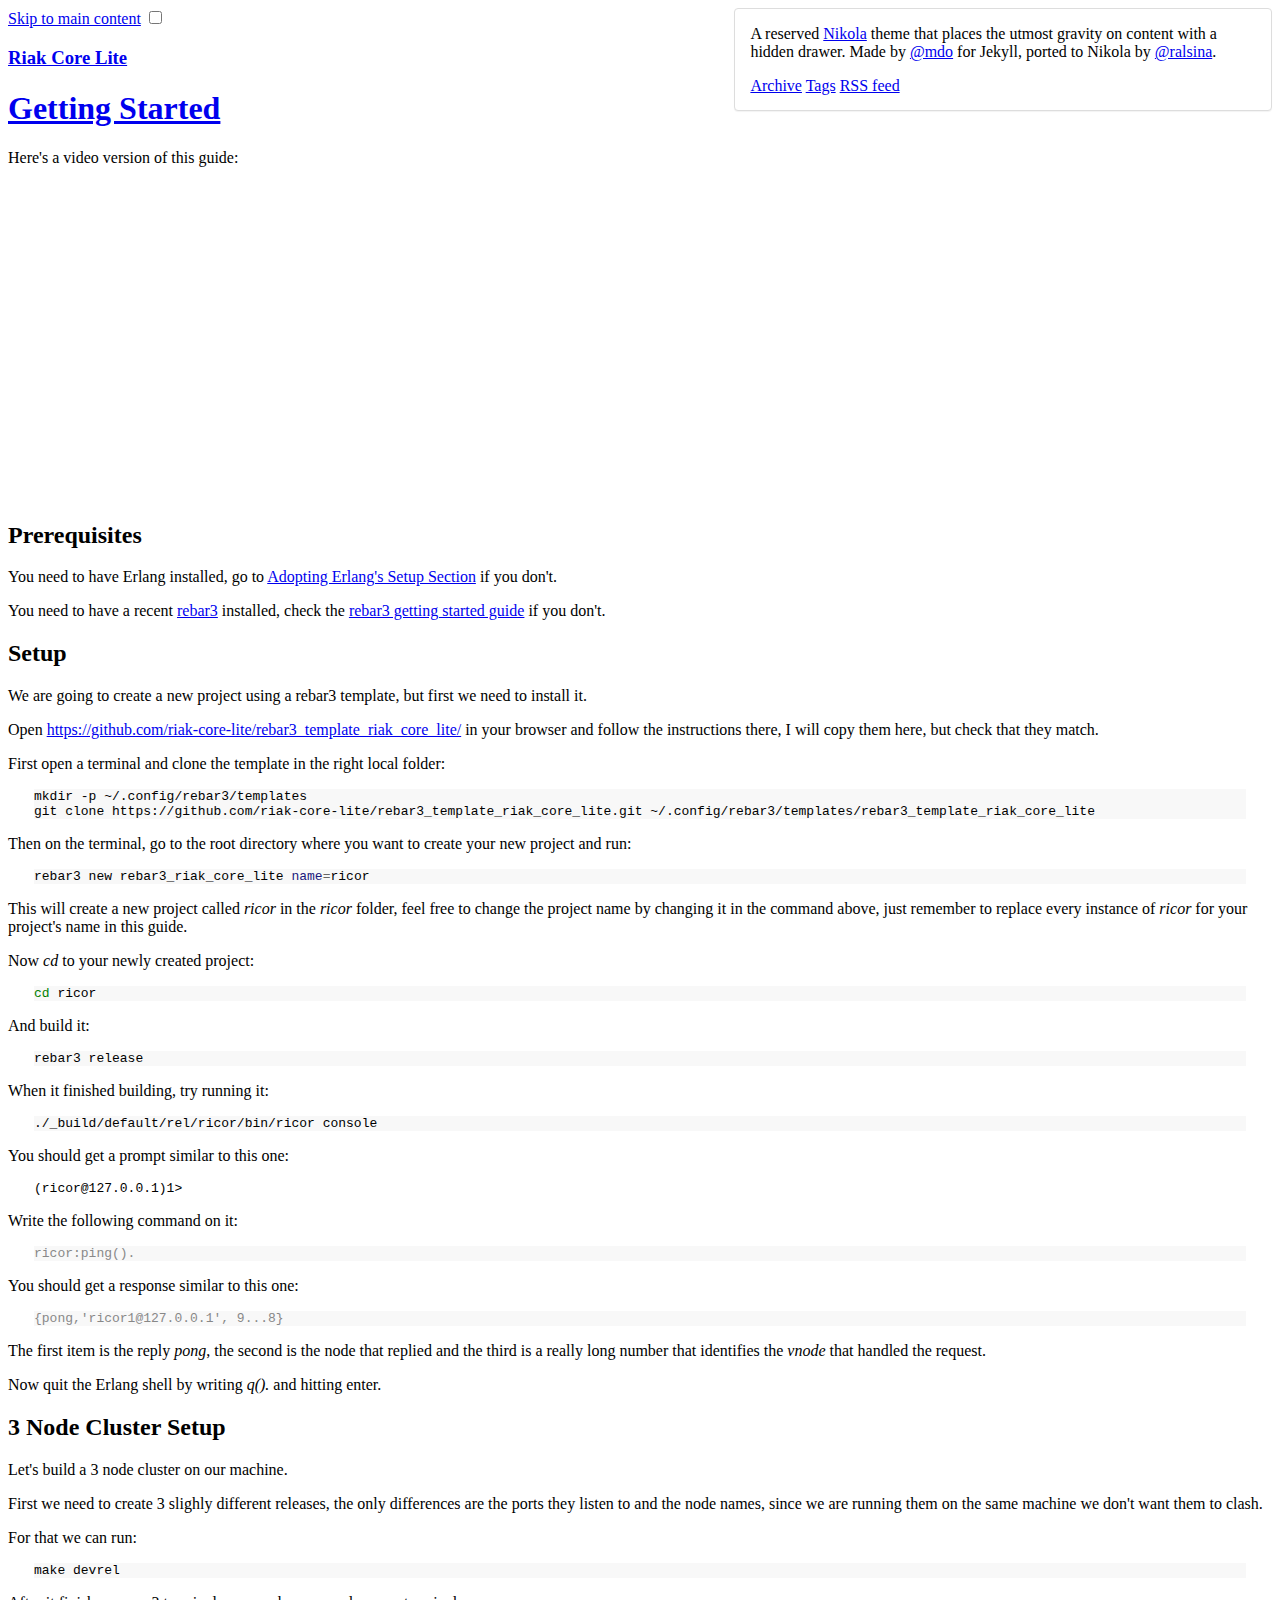
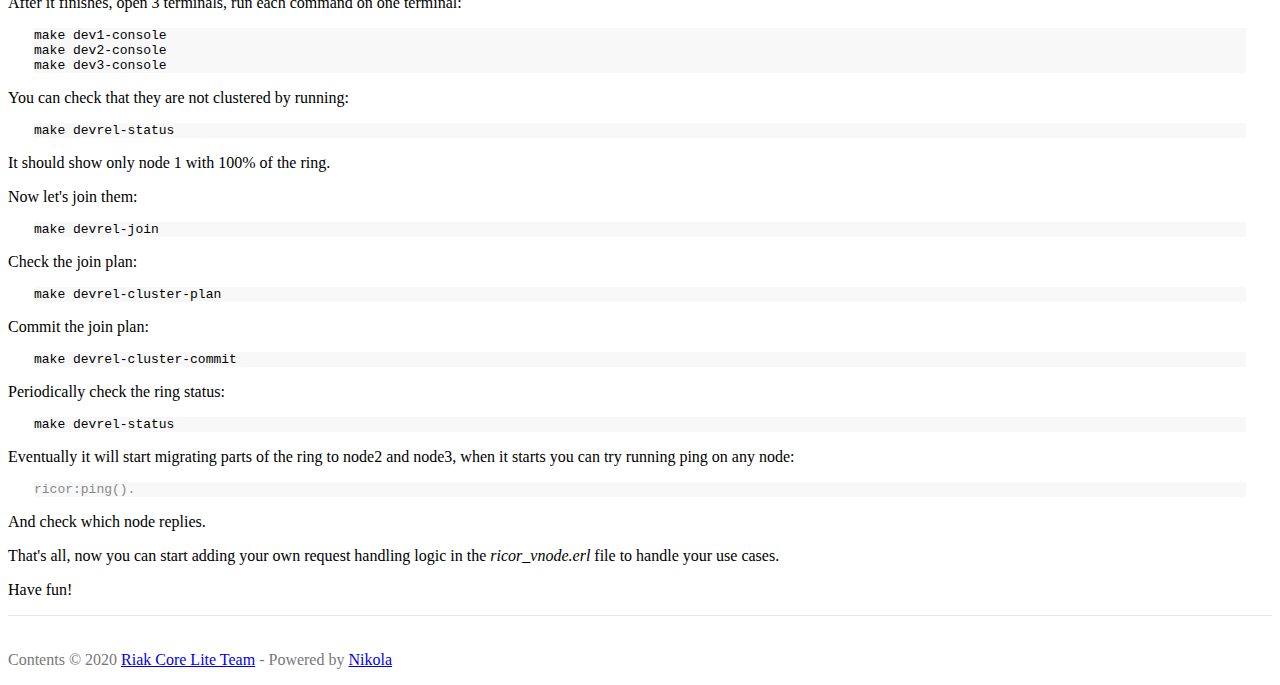
<file: blog/pages/getting-started/index.html>
<!DOCTYPE html>
<html prefix="og: http://ogp.me/ns# article: http://ogp.me/ns/article# " vocab="http://ogp.me/ns" lang="en">
<head>
<meta charset="utf-8">
<meta name="viewport" content="width=device-width">
<title>Getting Started | Riak Core Lite</title>
<link href="../../assets/css/all.css" rel="stylesheet" type="text/css">
<link rel="stylesheet" href="//fonts.googleapis.com/css?family=PT+Serif:400,400italic,700%7CPT+Sans:400">
<link rel="alternate" type="application/rss+xml" title="RSS" href="../../rss.xml">
<link rel="canonical" href="https://riak-core-lite.github.io/blog/pages/getting-started/">
<!--[if lt IE 9]><script src="../../assets/js/html5.js"></script><![endif]--><meta name="author" content="Riak Core Lite Team">
<meta property="og:site_name" content="Riak Core Lite">
<meta property="og:title" content="Getting Started">
<meta property="og:url" content="https://riak-core-lite.github.io/blog/pages/getting-started/">
<meta property="og:description" content="Here's a video version of this guide:

Prerequisites
You need to have Erlang installed, go to Adopting Erlang's Setup Section if you don't.
You need to have a recent rebar3 installed, check the rebar3">
<meta property="og:type" content="article">
<meta property="article:published_time" content="2020-02-15T12:42:04+01:00">
</head>
<body>
    <a href="#content" class="sr-only sr-only-focusable">Skip to main content</a>
    <!-- Target for toggling the sidebar `.sidebar-checkbox` is for regular
            styles, `#sidebar-checkbox` for behavior. -->
    <input type="checkbox" class="sidebar-checkbox" id="sidebar-checkbox"><!-- Toggleable sidebar --><div class="sidebar" id="sidebar">
        <div class="sidebar-item">
            <p>A reserved <a href="https://getnikola.com" target="_blank">Nikola</a> theme that places the utmost gravity on content with a hidden drawer. Made by <a href="https://twitter.com/mdo" target="_blank">@mdo</a> for Jekyll,
            ported to Nikola by <a href="https://twitter.com/ralsina" target="_blank">@ralsina</a>.</p>
        </div>
        
    <nav id="menu" role="navigation" class="sidebar-nav"><a class="sidebar-nav-item" href="../../archive.html">Archive</a>
        <a class="sidebar-nav-item" href="../../categories/">Tags</a>
        <a class="sidebar-nav-item" href="../../rss.xml">RSS feed</a>
    
    
    </nav>
</div>

    <!-- Wrap is the content to shift when toggling the sidebar. We wrap the
         content to avoid any CSS collisions with our real content. -->
    <div class="wrap">
      <div class="masthead">
        <div class="container">
          
    <h3 id="brand" class="masthead-title">
      <a href="https://riak-core-lite.github.io/blog/" title="Riak Core Lite" rel="home">Riak Core Lite</a>
    </h3>

        </div>
      </div>

      <div class="container content" id="content">
        
<article class="post-text storypage" itemscope="itemscope" itemtype="http://schema.org/Article"><header><h1 class="post-title p-name entry-title" itemprop="headline name"><a href="." class="u-url">Getting Started</a></h1>

        

    </header><div class="e-content entry-content" itemprop="articleBody text">
    <div>
<p>Here's a video version of this guide:</p>
<iframe width="560" height="315" src="https://www.youtube.com/embed/qQcmhg3P5mo" frameborder="0" allow="accelerometer; autoplay; encrypted-media; gyroscope; picture-in-picture" allowfullscreen></iframe><div class="section" id="prerequisites">
<h2>Prerequisites</h2>
<p>You need to have Erlang installed, go to <a class="reference external" href="https://www.adoptingerlang.org/docs/development/setup/">Adopting Erlang's Setup Section</a> if you don't.</p>
<p>You need to have a recent <a class="reference external" href="https://www.rebar3.org/">rebar3</a> installed, check the <a class="reference external" href="https://www.rebar3.org/docs/getting-started">rebar3 getting started guide</a> if you don't.</p>
</div>
<div class="section" id="setup">
<h2>Setup</h2>
<p>We are going to create a new project using a rebar3 template, but first we need to install it.</p>
<p>Open <a class="reference external" href="https://github.com/riak-core-lite/rebar3_template_riak_core_lite/">https://github.com/riak-core-lite/rebar3_template_riak_core_lite/</a> in your browser and follow the instructions there, I will copy
them here, but check that they match.</p>
<p>First open a terminal and clone the template in the right local folder:</p>
<pre class="code sh"><a name="rest_code_db7034af4b9941ddbf520f88426c62df-1"></a>mkdir -p ~/.config/rebar3/templates
<a name="rest_code_db7034af4b9941ddbf520f88426c62df-2"></a>git clone https://github.com/riak-core-lite/rebar3_template_riak_core_lite.git ~/.config/rebar3/templates/rebar3_template_riak_core_lite
</pre>
<p>Then on the terminal, go to the root directory where you want to
create your new project and run:</p>
<pre class="code sh"><a name="rest_code_cd79bc1374d042f1afe471bae938106e-1"></a>rebar3 new rebar3_riak_core_lite <span class="nv">name</span><span class="o">=</span>ricor
</pre>
<p>This will create a new project called <cite>ricor</cite> in the <cite>ricor</cite> folder,
feel free to change the project name by changing it in the command
above, just remember to replace every instance of <cite>ricor</cite> for your
project's name in this guide.</p>
<p>Now <cite>cd</cite> to your newly created project:</p>
<pre class="code sh"><a name="rest_code_eecb0ad43fb8495291c57b14ca271f65-1"></a><span class="nb">cd</span> ricor
</pre>
<p>And build it:</p>
<pre class="code sh"><a name="rest_code_57a5dc49beb5408c82c47c1055097146-1"></a>rebar3 release
</pre>
<p>When it finished building, try running it:</p>
<pre class="code sh"><a name="rest_code_b61604bb566f4477a2bf4cf2b6293f10-1"></a>./_build/default/rel/ricor/bin/ricor console
</pre>
<p>You should get a prompt similar to this one:</p>
<pre class="literal-block">
(ricor@127.0.0.1)1&gt;
</pre>
<p>Write the following command on it:</p>
<pre class="code erl"><a name="rest_code_d58c7fa94bcd44599ce5664d441d2ad2-1"></a><span class="go">ricor:ping().</span>
</pre>
<p>You should get a response similar to this one:</p>
<pre class="code erl"><a name="rest_code_19a3f40de3f44206bedd2eb57635c105-1"></a><span class="go">{pong,'ricor1@127.0.0.1', 9...8}</span>
</pre>
<p>The first item is the reply <cite>pong</cite>, the second is the node that
replied and the third is a really long number that identifies the
<cite>vnode</cite> that handled the request.</p>
<p>Now quit the Erlang shell by writing <cite>q().</cite> and hitting enter.</p>
</div>
<div class="section" id="node-cluster-setup">
<h2>3 Node Cluster Setup</h2>
<p>Let's build a 3 node cluster on our machine.</p>
<p>First we need to create 3 slighly different releases, the only
differences are the ports they listen to and the node names, since
we are running them on the same machine we don't want them to
clash.</p>
<p>For that we can run:</p>
<pre class="code sh"><a name="rest_code_70e4493f118b4ee9b4c2b34f1758659d-1"></a>make devrel
</pre>
<p>After it finishes, open 3 terminals, run each command on one terminal:</p>
<pre class="code sh"><a name="rest_code_86df03ff918e4c189c1ac509f53239fd-1"></a>make dev1-console
<a name="rest_code_86df03ff918e4c189c1ac509f53239fd-2"></a>make dev2-console
<a name="rest_code_86df03ff918e4c189c1ac509f53239fd-3"></a>make dev3-console
</pre>
<p>You can check that they are not clustered by running:</p>
<pre class="code sh"><a name="rest_code_d8bc91df9a8c42958c49b2f182ab3416-1"></a>make devrel-status
</pre>
<p>It should show only node 1 with 100% of the ring.</p>
<p>Now let's join them:</p>
<pre class="code sh"><a name="rest_code_16c5fa1dec65489fafaf4eb0f368c69b-1"></a>make devrel-join
</pre>
<p>Check the join plan:</p>
<pre class="code sh"><a name="rest_code_4067a2ff13544116b8827a24e9ff782b-1"></a>make devrel-cluster-plan
</pre>
<p>Commit the join plan:</p>
<pre class="code sh"><a name="rest_code_2fd6a6143102451d908de0185e73858d-1"></a>make devrel-cluster-commit
</pre>
<p>Periodically check the ring status:</p>
<pre class="code sh"><a name="rest_code_9c91a75e9da34411bf225536ceb86f77-1"></a>make devrel-status
</pre>
<p>Eventually it will start migrating parts of the ring to node2 and node3, when it starts you can try running ping on any node:</p>
<pre class="code erl"><a name="rest_code_9bfe666ebf39445084b9f7842df81afe-1"></a><span class="go">ricor:ping().</span>
</pre>
<p>And check which node replies.</p>
<p>That's all, now you can start adding your own request handling
logic in the <cite>ricor_vnode.erl</cite> file to handle your use cases.</p>
<p>Have fun!</p>
</div>
</div>
    </div>
    

</article><footer id="footer"><p>Contents © 2020         <a href="mailto:luismarianoguerra@gmail.com">Riak Core Lite Team</a> - Powered by         <a href="https://getnikola.com" rel="nofollow">Nikola</a>         </p>
            
        </footer>
</div>
    </div>
    <label for="sidebar-checkbox" class="sidebar-toggle"></label>
    
    
    
            <script src="../../assets/js/all-nocdn.js"></script><!-- fancy dates --><script>
    moment.locale("en");
    fancydates(0, "YYYY-MM-DD HH:mm");
    </script><!-- end fancy dates -->
</body>
</html>
</file>
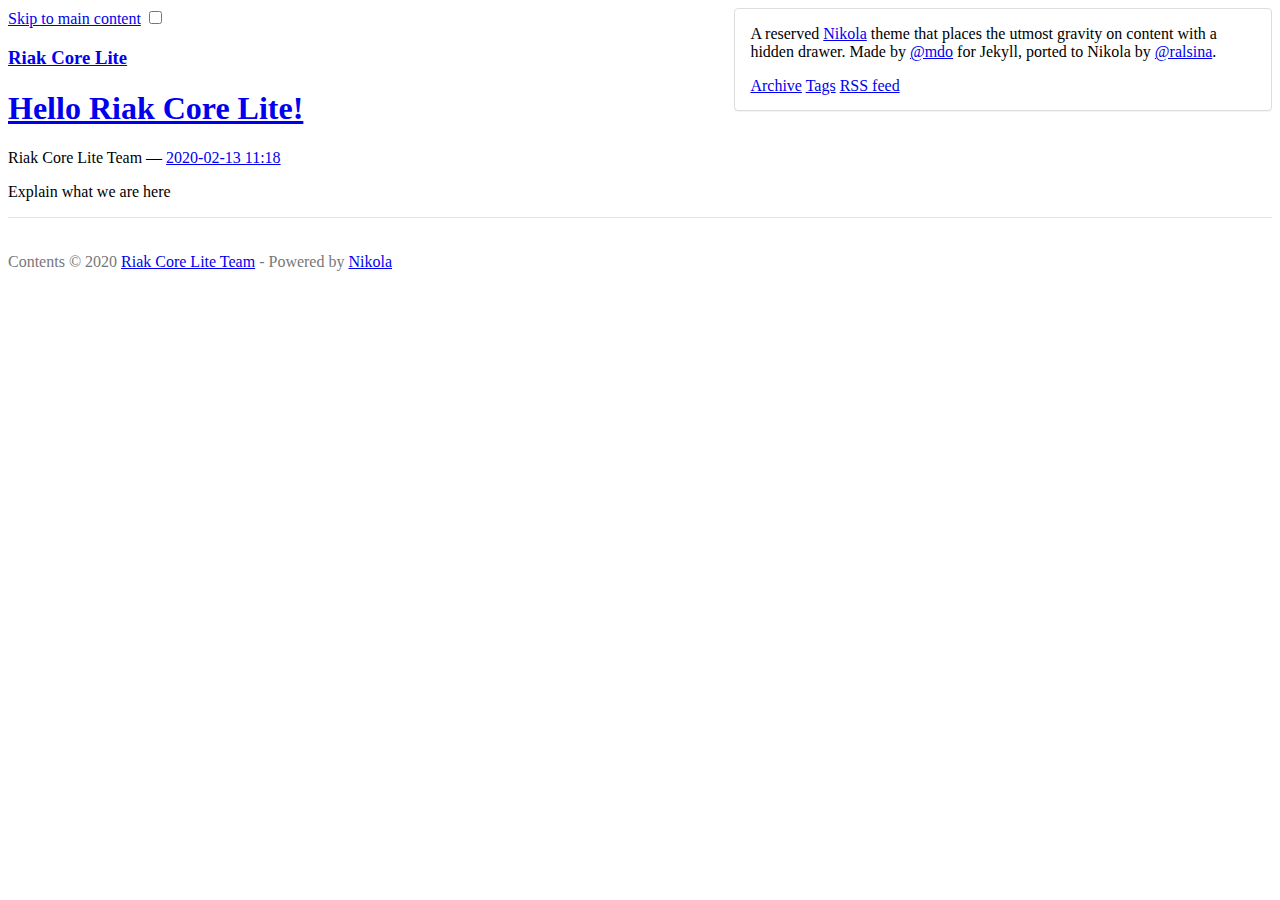
<file: blog/posts/hello-riak-core-lite/index.html>
<!DOCTYPE html>
<html prefix="og: http://ogp.me/ns# article: http://ogp.me/ns/article# " vocab="http://ogp.me/ns" lang="en">
<head>
<meta charset="utf-8">
<meta name="viewport" content="width=device-width">
<title>Hello Riak Core Lite! | Riak Core Lite</title>
<link href="../../assets/css/all.css" rel="stylesheet" type="text/css">
<link rel="stylesheet" href="//fonts.googleapis.com/css?family=PT+Serif:400,400italic,700%7CPT+Sans:400">
<link rel="alternate" type="application/rss+xml" title="RSS" href="../../rss.xml">
<link rel="canonical" href="https://riak-core-lite.github.io/blog/posts/hello-riak-core-lite/">
<!--[if lt IE 9]><script src="../../assets/js/html5.js"></script><![endif]--><meta name="author" content="Riak Core Lite Team">
<meta property="og:site_name" content="Riak Core Lite">
<meta property="og:title" content="Hello Riak Core Lite!">
<meta property="og:url" content="https://riak-core-lite.github.io/blog/posts/hello-riak-core-lite/">
<meta property="og:description" content="Explain what we are here">
<meta property="og:type" content="article">
<meta property="article:published_time" content="2020-02-13T11:18:44+01:00">
</head>
<body>
    <a href="#content" class="sr-only sr-only-focusable">Skip to main content</a>
    <!-- Target for toggling the sidebar `.sidebar-checkbox` is for regular
            styles, `#sidebar-checkbox` for behavior. -->
    <input type="checkbox" class="sidebar-checkbox" id="sidebar-checkbox"><!-- Toggleable sidebar --><div class="sidebar" id="sidebar">
        <div class="sidebar-item">
            <p>A reserved <a href="https://getnikola.com" target="_blank">Nikola</a> theme that places the utmost gravity on content with a hidden drawer. Made by <a href="https://twitter.com/mdo" target="_blank">@mdo</a> for Jekyll,
            ported to Nikola by <a href="https://twitter.com/ralsina" target="_blank">@ralsina</a>.</p>
        </div>
        
    <nav id="menu" role="navigation" class="sidebar-nav"><a class="sidebar-nav-item" href="../../archive.html">Archive</a>
        <a class="sidebar-nav-item" href="../../categories/">Tags</a>
        <a class="sidebar-nav-item" href="../../rss.xml">RSS feed</a>
    
    
    </nav>
</div>

    <!-- Wrap is the content to shift when toggling the sidebar. We wrap the
         content to avoid any CSS collisions with our real content. -->
    <div class="wrap">
      <div class="masthead">
        <div class="container">
          
    <h3 id="brand" class="masthead-title">
      <a href="https://riak-core-lite.github.io/blog/" title="Riak Core Lite" rel="home">Riak Core Lite</a>
    </h3>

        </div>
      </div>

      <div class="container content" id="content">
        
<article class="post-text h-entry hentry postpage" itemscope="itemscope" itemtype="http://schema.org/Article"><header><h1 class="post-title p-name entry-title" itemprop="headline name"><a href="." class="u-url">Hello Riak Core Lite!</a></h1>

        <div class="metadata">
            <p class="byline author vcard"><span class="byline-name fn">Riak Core Lite Team</span></p>
            <p class="dateline"><a href="." rel="bookmark"><time class="post-date published dt-published" datetime="2020-02-13T11:18:44+01:00" itemprop="datePublished" title="2020-02-13 11:18">2020-02-13 11:18</time></a></p>
        </div>
        

    </header><div class="e-content entry-content" itemprop="articleBody text">
    <p>Explain what we are here</p>
    </div>
    <aside class="postpromonav"><nav></nav></aside></article><footer id="footer"><p>Contents © 2020         <a href="mailto:luismarianoguerra@gmail.com">Riak Core Lite Team</a> - Powered by         <a href="https://getnikola.com" rel="nofollow">Nikola</a>         </p>
            
        </footer>
</div>
    </div>
    <label for="sidebar-checkbox" class="sidebar-toggle"></label>
    
    
    
            <script src="../../assets/js/all-nocdn.js"></script><!-- fancy dates --><script>
    moment.locale("en");
    fancydates(0, "YYYY-MM-DD HH:mm");
    </script><!-- end fancy dates -->
</body>
</html>
</file>
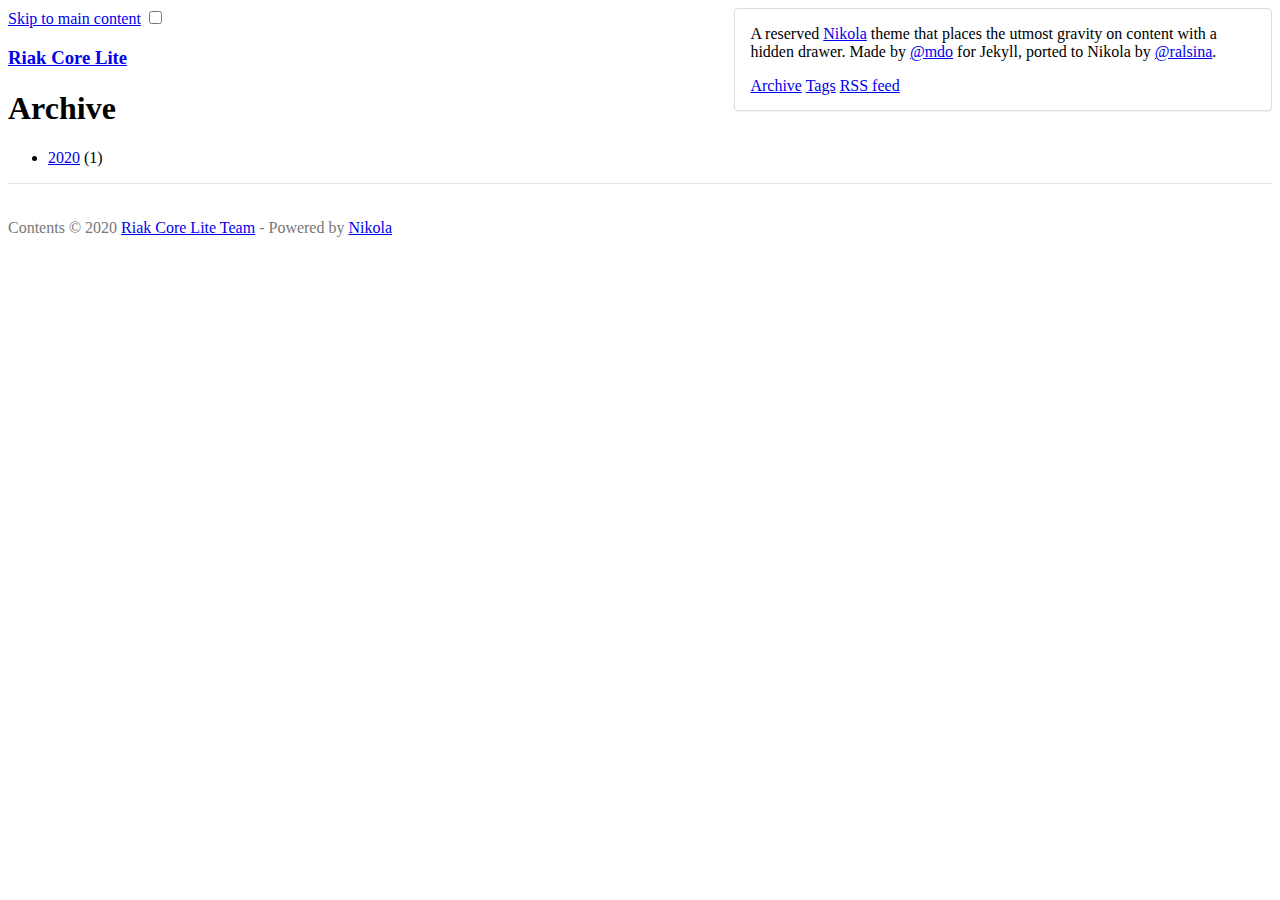
<file: blog/archive.html>
<!DOCTYPE html>
<html prefix="og: http://ogp.me/ns# article: http://ogp.me/ns/article# " vocab="http://ogp.me/ns" lang="en">
<head>
<meta charset="utf-8">
<meta name="description" content="Riak Core Lite Blog">
<meta name="viewport" content="width=device-width">
<title>Archive | Riak Core Lite</title>
<link href="assets/css/all.css" rel="stylesheet" type="text/css">
<link rel="stylesheet" href="//fonts.googleapis.com/css?family=PT+Serif:400,400italic,700%7CPT+Sans:400">
<link rel="alternate" type="application/rss+xml" title="RSS" href="rss.xml">
<link rel="canonical" href="https://riak-core-lite.github.io/blog/archive.html">
<!--[if lt IE 9]><script src="assets/js/html5.js"></script><![endif]-->
</head>
<body>
    <a href="#content" class="sr-only sr-only-focusable">Skip to main content</a>
    <!-- Target for toggling the sidebar `.sidebar-checkbox` is for regular
            styles, `#sidebar-checkbox` for behavior. -->
    <input type="checkbox" class="sidebar-checkbox" id="sidebar-checkbox"><!-- Toggleable sidebar --><div class="sidebar" id="sidebar">
        <div class="sidebar-item">
            <p>A reserved <a href="https://getnikola.com" target="_blank">Nikola</a> theme that places the utmost gravity on content with a hidden drawer. Made by <a href="https://twitter.com/mdo" target="_blank">@mdo</a> for Jekyll,
            ported to Nikola by <a href="https://twitter.com/ralsina" target="_blank">@ralsina</a>.</p>
        </div>
        
    <nav id="menu" role="navigation" class="sidebar-nav"><a class="sidebar-nav-item" href="#">Archive</a>
        <a class="sidebar-nav-item" href="categories/">Tags</a>
        <a class="sidebar-nav-item" href="rss.xml">RSS feed</a>
    
    
    </nav>
</div>

    <!-- Wrap is the content to shift when toggling the sidebar. We wrap the
         content to avoid any CSS collisions with our real content. -->
    <div class="wrap">
      <div class="masthead">
        <div class="container">
          
    <h3 id="brand" class="masthead-title">
      <a href="https://riak-core-lite.github.io/blog/" title="Riak Core Lite" rel="home">Riak Core Lite</a>
    </h3>

        </div>
      </div>

      <div class="container content" id="content">
        
<article class="listpage"><header><h1>Archive</h1>
    </header><ul class="postlist"><li>
<a href="2020/">2020</a>
            (1)
    </li></ul></article><footer id="footer"><p>Contents © 2020         <a href="mailto:luismarianoguerra@gmail.com">Riak Core Lite Team</a> - Powered by         <a href="https://getnikola.com" rel="nofollow">Nikola</a>         </p>
            
        </footer>
</div>
    </div>
    <label for="sidebar-checkbox" class="sidebar-toggle"></label>
    
    
    
            <script src="assets/js/all-nocdn.js"></script><!-- fancy dates --><script>
    moment.locale("en");
    fancydates(0, "YYYY-MM-DD HH:mm");
    </script><!-- end fancy dates -->
</body>
</html>
</file>
<file: css/style.css>
@import url("https://fonts.googleapis.com/css?family=Rajdhani:400,600,700");@import url("https://fonts.googleapis.com/css?family=Roboto:400,500,700");body{color:#797979;font-family:"Roboto",sans-serif;font-size:15px;font-weight:400;line-height:1.667}ul{list-style-type:none;margin:0;padding:0}a:hover{text-decoration:none}button{cursor:pointer}button:focus{outline:0;box-shadow:none}h1,h2,h3,h4,h5,h6{font-family:"Rajdhani",sans-serif;color:#3a414e;line-height:1.25}h1,.h1{font-size:30px;font-weight:700;line-height:1.2}@media (min-width: 600px){h1,.h1{font-size:50px}}h2,.h2{font-size:28px;font-weight:700}@media (min-width: 1000px){h2,.h2{font-size:36px}}h3,.h3{font-size:20px;font-weight:600}@media (min-width: 1000px){h3,.h3{font-size:22px}}.pb-85px{padding-bottom:45px}@media (min-width: 1000px){.pb-85px{padding-bottom:85px}}.section-margin{margin:60px 0}@media (min-width: 1000px){.section-margin{margin:100px 0}}@media (min-width: 1200px){.section-margin{margin:135px 0}}.section-margin--medium{margin:40px 0}@media (min-width: 800px){.section-margin--medium{margin:80px 0}}@media (min-width: 1200px){.section-margin--medium{margin:120px 0}}.section-padding{padding:60px 0}@media (min-width: 1000px){.section-padding{padding:100px 0}}@media (min-width: 1200px){.section-padding{padding:135px 0}}.section-padding--small{padding:60px 0}@media (min-width: 1000px){.section-padding--small{padding:100px 0}}.bg-magnolia{background:#faf9ff}.header_area{position:absolute;top:0;width:100%;z-index:99;transition:background 0.4s, all 0.3s linear}.header_area .navbar-right{min-width:200px;text-align:right}@media (max-width: 991px){.header_area .navbar-right{margin:20px 0}}.header_area .navbar-brand{margin-right:30px}.header_area .navbar-social{min-width:95px;float:right}.header_area .navbar-social li{margin-right:12px}.header_area .navbar-social li i,.header_area .navbar-social li span{font-size:13px;color:#242429}.header_area .navbar-social li:last-child{margin-right:0}.header_area .navbar-social li a:hover i,.header_area .navbar-social li span{color:#21146a}.header_area .menu_nav{width:100%}.header_area .navbar{background:transparent;padding:5px 0;border:0px;border-radius:0px;width:100%}@media (min-width: 991px){.header_area .navbar{padding:20px 0}}.header_area .navbar .nav .nav-item{margin-right:30px}.header_area .navbar .nav .nav-item .nav-link{font-family:"Roboto",sans-serif;color:#fff;font-size:14px;text-transform:capitalize;font-weight:700;display:inline-block}.header_area .navbar .nav .nav-item .nav-link:after{display:none}.header_area .navbar .nav .nav-item:hover .nav-link,.header_area .navbar .nav .nav-item.active .nav-link{color:#fff;opacity:.75}.header_area .navbar .nav .nav-item.submenu{position:relative}.header_area .navbar .nav .nav-item.submenu ul{border:none;padding:0px;border-radius:0px;box-shadow:none;margin:0px;background:#fff}@media (min-width: 992px){.header_area .navbar .nav .nav-item.submenu ul{position:absolute;top:120%;left:0px;min-width:200px;text-align:left;opacity:0;transition:all 300ms ease-in;visibility:hidden;display:block;border:none;padding:0px;border-radius:0px;box-shadow:0px 10px 30px 0px rgba(0,0,0,0.4)}}.header_area .navbar .nav .nav-item.submenu ul:before{content:"";width:0;height:0;border-style:solid;border-width:10px 10px 0 10px;border-color:#eeeeee transparent transparent transparent;position:absolute;right:24px;top:45px;z-index:3;opacity:0;transition:all 400ms linear}.header_area .navbar .nav .nav-item.submenu ul .nav-item{display:block;float:none;margin-right:0px;border-bottom:1px solid #ededed;margin-left:0px;transition:all 0.4s linear}.header_area .navbar .nav .nav-item.submenu ul .nav-item .nav-link{line-height:45px;color:#21146a !important;padding:0px 30px;transition:all 150ms linear;display:block;margin-right:0px}.header_area .navbar .nav .nav-item.submenu ul .nav-item:last-child{border-bottom:none}.header_area .navbar .nav .nav-item.submenu ul .nav-item:hover .nav-link{background-color:#21146a;color:#fff !important}@media (min-width: 992px){.header_area .navbar .nav .nav-item.submenu:hover ul{visibility:visible;opacity:1;top:100%}}.header_area .navbar .nav .nav-item.submenu:hover ul .nav-item{margin-top:0px}.header_area .navbar .nav .nav-item:last-child{margin-right:0px}.header_area .navbar .search{font-size:12px;line-height:60px;display:inline-block;margin-left:80px}.header_area .navbar .search i{font-weight:600}.header_area.navbar_fixed .main_menu{position:fixed;width:100%;top:-70px;left:0;right:0;background:#412fb3;z-index:99;transform:translateY(70px);transition:transform 500ms ease, background 500ms ease;-webkit-transition:transform 500ms ease, background 500ms ease;box-shadow:0px 3px 16px 0px rgba(0,0,0,0.1)}.header_area.navbar_fixed .main_menu .navbar .nav .nav-item .nav-link{line-height:20px}@media (min-width: 992px){.header_area.white_menu .navbar .navbar-brand img{display:none}.header_area.white_menu .navbar .navbar-brand img+img{display:inline-block}}@media (max-width: 991px){.header_area.white_menu .navbar .navbar-brand img{display:inline-block}.header_area.white_menu .navbar .navbar-brand img+img{display:none}}.header_area.white_menu .navbar .nav .nav-item .nav-link{color:#fff}.header_area.white_menu.navbar_fixed .main_menu .navbar .navbar-brand img{display:inline-block}.header_area.white_menu.navbar_fixed .main_menu .navbar .navbar-brand img+img{display:none}.header_area.white_menu.navbar_fixed .main_menu .navbar .nav .nav-item .nav-link{line-height:70px}.top_menu{background:#ec9d5f}.top_menu .float-left a{line-height:40px;display:inline-block;color:#fff;text-transform:uppercase;font-size:12px;margin-right:50px;-webkit-transition:all 0.3s ease 0s;-moz-transition:all 0.3s ease 0s;-o-transition:all 0.3s ease 0s;transition:all 0.3s ease 0s}.top_menu .float-left a:last-child{margin-right:0px}.top_menu .float-right .pur_btn{color:#fff;line-height:40px;display:block;padding:0px 40px;font-weight:500;font-size:12px}@media (max-width: 1619px){.header_area .navbar .search{margin-left:40px}}@media (max-width: 1199px){.header_area .navbar .nav .nav-item{margin-right:28px}.home_banner_area .banner_inner{padding:100px 0px}.header_area .navbar .tickets_btn{margin-left:40px}.home_banner_area .banner_inner .banner_content h2 br{display:none;font-size:36px}.home_banner_area .banner_inner .banner_content h2{font-size:36px;line-height:45px}}@media (max-width: 991px){.navbar-toggler{border:none;border-radius:0px;padding:0px;cursor:pointer;margin-top:27px;margin-bottom:23px}.header_area .navbar{background:#412fb3}.navbar-toggler[aria-expanded="false"] span:nth-child(2){opacity:1}.navbar-toggler[aria-expanded="true"] span:nth-child(2){opacity:0}.navbar-toggler[aria-expanded="true"] span:first-child{transform:rotate(-45deg);position:relative;top:7.5px}.navbar-toggler[aria-expanded="true"] span:last-child{transform:rotate(45deg);bottom:6px;position:relative}.navbar-toggler span{display:block;width:25px;height:3px;background:#fff;margin:auto;margin-bottom:4px;transition:all 400ms linear;cursor:pointer}.navbar .container{padding-left:15px;padding-right:15px}.nav{padding:0px 0px}.header_area+section,.header_area+row,.header_area+div{margin-top:117px}.header_top .nav{padding:0px}.header_area .navbar .nav .nav-item .nav-link{line-height:30px;margin-right:0px;display:block;border-bottom:1px solid #ededed33;border-radius:0px}.header_area .navbar .search{margin-left:0px}.header_area .navbar-collapse{max-height:340px;overflow-y:scroll}.header_area .navbar .nav .nav-item.submenu ul .nav-item .nav-link{padding:0px 15px}.header_area .navbar .nav .nav-item{margin-right:0px}.header_area+section,.header_area+row,.header_area+div{margin-top:41px}.home_banner_area .banner_inner .banner_content .banner_map_img{display:none}.header_area.navbar_fixed .main_menu .navbar .nav .nav-item .nav-link{line-height:40px}.header_area.white_menu.navbar_fixed .main_menu .navbar .nav .nav-item .nav-link{line-height:40px}.header_area.white_menu .navbar .nav .nav-item .nav-link{color:#222}.categories_post img{width:100%}.categories_post{max-width:360px;margin:0 auto}.blog_categorie_area .col-lg-4{margin-top:30px}.blog_area{padding-bottom:80px}.single-post-area .blog_right_sidebar{margin-top:30px}.contact_info{margin-bottom:50px}.home_banner_area .donation_inner{margin-bottom:-30px}.home_banner_area .dontation_item{max-width:350px;margin:auto}.footer_area .col-sm-6{margin-bottom:30px}.footer_area .footer_inner{margin-bottom:-30px}.news_widget{padding-left:0px}.home_banner_area .banner_inner .home_left_img{display:none}.header_area .navbar .tickets_btn{display:none}.home_banner_area .banner_inner{padding:70px 0px 100px 0px}.left_side_text{margin-bottom:50px}.price_item{max-width:360px;margin:0px auto 30px}.price_inner{margin-bottom:-30px}}@media (max-width: 767px){.home_banner_area{min-height:500px}.home_banner_area .banner_inner{min-height:500px}.home_banner_area .banner_inner .banner_content{margin-top:0px}.blog_banner .banner_inner .blog_b_text h2{font-size:40px;line-height:50px}.blog_info.text-right{text-align:left !important;margin-bottom:10px}.home_banner_area .banner_inner .banner_content h3{font-size:30px}.home_banner_area .banner_inner .banner_content p br{display:none}.home_banner_area .banner_inner .banner_content h3 span{line-height:45px;padding-bottom:0px;padding-top:0px}.footer-bottom{text-align:center}.footer-bottom .footer-social{text-align:center;margin-top:15px}.made_life_inner .nav.nav-tabs li{flex:0 0 50%;max-width:50%;margin-bottom:15px}.made_life_inner .nav.nav-tabs{margin-bottom:-15px}.made_life_area.made_white .left_side_text{margin-bottom:0px;margin-top:30px}}@media (max-width: 575px){.top_menu{display:none}.header_area+section,.header_area+row,.header_area+div{margin-top:51px}.home_banner_area .banner_inner .banner_content h2{font-size:28px;line-height:38px}.home_banner_area{min-height:450px}.home_banner_area .banner_inner{min-height:450px}.blog_banner .banner_inner .blog_b_text{margin-top:0px}.home_banner_area .banner_inner .banner_content img{display:none}.home_banner_area .banner_inner .banner_content h5{margin-top:0px}.p_120{padding-top:70px;padding-bottom:70px}.main_title h2{font-size:25px}.sample-text-area{padding:70px 0 70px 0}.generic-blockquote{padding:30px 15px 30px 30px}.blog_details h2{font-size:20px;line-height:30px}.blog_banner .banner_inner .blog_b_text h2{font-size:28px;line-height:38px}.footer-area{padding:70px 0px}.pad_top{padding-top:70px}.pad_btm{padding-bottom:70px}}@media (max-width: 480px){.header_area .navbar-collapse{max-height:250px}.home_banner_area .banner_inner .banner_content{padding:30px 15px;margin-top:0px}.banner_content .white_btn{display:block}.home_banner_area .banner_inner .banner_content h3{font-size:24px}.banner_area .banner_inner .banner_content h2{font-size:32px}.comments-area .thumb{margin-right:10px}.testi_item .media .d-flex{padding-right:0px}.testi_item .media .d-flex img{width:auto;margin-bottom:15px}.testi_item .media{display:block}.banner_btn{margin-bottom:20px}}.hero-banner{position:relative;background:#22195b;background-size:cover;padding:90px 0 60px 0;z-index:1}@media (min-width: 600px){.hero-banner{padding:150px 0 120px 0}}@media (min-width: 991px){.hero-banner{padding:175px 0 160px 0}}@media (min-width: 1200px){.hero-banner{padding:265px 0 275px 0}}.hero-banner__img{position:relative}@media (min-width: 1200px){.hero-banner__img img{position:absolute;top:0;left:-110px}}.hero-banner__content h1{color:#fff;margin-bottom:22px}.hero-banner__content p{color:#fff;margin-bottom:45px}.hero-banner::after{content:"";display:block;position:absolute;top:0;left:0;width:100%;height:60%;background:url(../img/banner/banner-bg.png) left center no-repeat;background-size:cover;z-index:-1}.hero-banner--sm{padding:0;height:300px}.hero-banner--sm::after{height:100%}@media (min-width: 1000px){.hero-banner--sm{height:500px}}.hero-banner--sm__content{position:absolute;top:50%;left:50%;width:100%;transform:translate(-50%, -50%);margin-top:20px;text-align:center}@media (min-width: 600px){.hero-banner--sm__content{margin-top:40px}}.hero-banner--sm__content>*{color:#fff}.hero-banner--sm__content h3{font-size:27px;margin-bottom:0}.hero-banner--sm__content h1{margin-bottom:10px}.hero-banner--sm__content h4{font-size:18px}.banner-breadcrumb{display:inline-block}.banner-breadcrumb .breadcrumb{background:transparent;padding:0}.banner-breadcrumb .breadcrumb-item{padding:.1rem}.banner-breadcrumb .breadcrumb-item a{text-transform:capitalize;color:#fff}.banner-breadcrumb .breadcrumb-item+.breadcrumb-item::before{color:#fff;padding-left:.2rem;padding-right:.4rem}.banner-breadcrumb .breadcrumb-item.active{color:#fff}.section-intro{max-width:630px;margin-right:auto;margin-left:auto}.section-intro__title{font-weight:700;color:#3a414e;margin-bottom:10px}.section-intro__subtitle{font-size:15px;color:#797979;margin-bottom:0}.card-feature{padding:30px 35px;border:0;border-radius:0;background:#faf9ff;-webkit-transition:all 0.3s ease 0s;-moz-transition:all 0.3s ease 0s;-o-transition:all 0.3s ease 0s;transition:all 0.3s ease 0s}.card-feature__icon{margin-bottom:12px}.card-feature__icon i,.card-feature__icon span{font-size:30px;color:#21146a}.card-feature__title{font-size:22px;font-weight:600}.card-feature__subtitle{margin-bottom:0}.card-feature:hover{background:#fff;box-shadow:0px 10px 20px 0px rgba(33,20,106,0.1)}.about__content h2{margin-bottom:20px}.about__content p{margin-bottom:38px}.offer-single{margin-bottom:30px}@media (min-width: 991px){.offer-single{margin-bottom:50px}}.offer-single__content{border:0;border-radius:0;background:#faf9ff;padding:30px 23px;-webkit-transition:all 0.3s ease 0s;-moz-transition:all 0.3s ease 0s;-o-transition:all 0.3s ease 0s;transition:all 0.3s ease 0s}.offer-single__content h4{font-size:22px;font-weight:600}.offer-single__content p{margin-bottom:0}.offer-single__content:hover{background:#fff;box-shadow:0px 10px 20px 0px rgba(33,20,106,0.1)}.offer-single__icon{display:inline-block;margin-bottom:15px}.offer-single__icon i,.offer-single__icon span{font-size:30px;color:#21146a}@media (min-width: 991px){.offer-single__img{position:absolute;width:100%;top:50%;transform:translateY(-50%)}}@media (min-width: 991px) and (min-width: 1200px){.offer-single__img{transform:translateY(0);top:50px;left:100px}}@media (min-width: 991px){.offer-single-wrapper .offer-single:nth-child(even){position:relative;top:40px}}@media (min-width: 1200px){.solution__img{position:relative;left:-60px}}@media (min-width: 1200px){.solution__content{padding-left:30px;padding-right:45px}}.solution__content h2{margin-bottom:20px}.solution__content p{margin-bottom:30px}.card-pricing{background:#faf9ff;border-radius:3px;border:0;-webkit-transition:all 0.3s ease 0s;-moz-transition:all 0.3s ease 0s;-o-transition:all 0.3s ease 0s;transition:all 0.3s ease 0s}.card-pricing:hover{background:#fff;box-shadow:0px 20px 25.5px 4.5px rgba(33,20,106,0.1)}.card-pricing:hover .button{background:#21146a;color:#fff}.card-pricing__header{border-bottom:1px solid #ebebeb;padding:40px 7px}.card-pricing__header h4{font-size:27px;font-weight:700;margin-bottom:5px}.card-pricing__header p{margin-bottom:27px}.card-pricing__price{font-size:40px;font-family:"Roboto",sans-serif;font-weight:700;margin:0}@media (min-width: 991px){.card-pricing__price{font-size:60px}}.card-pricing__price span{font-size:40px;vertical-align:middle;position:relative;bottom:5px}.card-pricing__list{padding:30px 8px 25px 8px;border-bottom:1px solid #ebebeb}.card-pricing__list li{margin-bottom:12px}.card-pricing__list li:last-child{margin-bottom:0}.card-pricing__list li i,.card-pricing__list li span{font-size:13px;margin-right:10px}.card-pricing__list li.unvalid i,.card-pricing__list li.unvalid span{color:#f81c1c;font-size:12px}.card-pricing__footer{padding:45px 0}.testimonial{max-width:970px;margin-right:auto;margin-left:auto}.testimonial__img{width:120px;height:120px;margin-left:auto;margin-right:auto;position:relative;top:30px;z-index:5}.testimonial__content{background:#fff;padding:50px 10px 35px 10px;position:relative}@media (min-width: 1000px){.testimonial__content{padding:50px 20px 35px 20px}}.testimonial__content h3{font-size:22px;font-weight:600;margin-bottom:0}.testimonial__content p{font-size:14px}.testimonial__i{font-size:15px !important;font-style:italic;margin-bottom:0}.testimonial__icon{font-size:173px;color:rgba(119,119,119,0.1);position:absolute;top:50%;transform:translateY(-50%);right:120px}.testimonial .owl-dots{margin-top:40px !important}.testimonial .owl-dots .owl-dot span{width:20px;height:6px;background:#d3d2d5;border-radius:2px;margin:5px 10px}.testimonial .owl-dots .owl-dot.active span{background:#21146a}.our_major_cause .owl-item{padding:0 10px;margin-bottom:50px}@media (max-width: 576px){.our_major_cause .owl-item{margin-bottom:0}}.our_major_cause .card{border:0;box-shadow:0 3px 14px 0px rgba(221,221,221,0.85);margin-bottom:30px;overflow:hidden}@media (max-width: 576px){.our_major_cause .card .card-body{padding:5px}}.our_major_cause .card figure{overflow:hidden;margin:0}.our_major_cause .card figure img{-webkit-transition:all 0.3s ease 0s;-moz-transition:all 0.3s ease 0s;-o-transition:all 0.3s ease 0s;transition:all 0.3s ease 0s}.our_major_cause .card .card_inner_body{padding:20px 12px 30px}.our_major_cause .card .card_inner_body .card-body-top{margin-bottom:30px}.our_major_cause .card .card-text{margin-bottom:0}.our_major_cause .card .progress{overflow:visible;height:4px;position:relative;background:rgba(255,255,255,0.2);top:-4px}.our_major_cause .card .progress .progress-bar span{position:absolute;bottom:-49px;right:11px;font-size:14px}.our_major_cause .card:hover img{-webkit-transform:scale(1.2);-moz-transform:scale(1.2);-ms-transform:scale(1.2);-o-transform:scale(1.2);transform:scale(1.2)}.our_major_cause .card:hover .main_btn2{color:#fff}.clients_logo_area .clients_slider .item{text-align:center}.clients_logo_area .clients_slider .item img{width:auto;text-align:center;display:block;margin:auto;line-height:70px;-webkit-filter:grayscale(100%);-moz-filter:grayscale(100%);-o-filter:grayscale(100%);-ms-filter:grayscale(100%);filter:grayscale(100%);opacity:.2;-webkit-transition:all 0.3s ease 0s;-moz-transition:all 0.3s ease 0s;-o-transition:all 0.3s ease 0s;transition:all 0.3s ease 0s}.clients_logo_area .clients_slider .item:hover img{opacity:1;-webkit-filter:grayscale(0%);-moz-filter:grayscale(0%);-o-filter:grayscale(0%);-ms-filter:grayscale(0%);filter:grayscale(0%)}.says_left{max-width:335px}.says_left h3{font-size:36px;line-height:45px;margin-bottom:20px;margin-top:30px}.says_left p{margin-bottom:0px}.says_item{background:#fff;border:1px solid #eeeeee;border-radius:10px;padding-left:30px;padding-right:30px;padding-top:55px;padding-bottom:55px;-webkit-transition:all 0.3s ease 0s;-moz-transition:all 0.3s ease 0s;-o-transition:all 0.3s ease 0s;transition:all 0.3s ease 0s}.says_item h4{font-size:20px;margin-bottom:13px}.says_item h5{font-weight:300;font-size:14px;margin-bottom:32px}.says_item p{margin-bottom:0px}.says_item:hover{box-shadow:0px 10px 30px 0px rgba(98,71,234,0.1);border-color:#fff}.about_us .about_img:after{content:'';position:absolute;top:30px;bottom:-5px;left:-10px;right:-10px;z-index:1}@media (max-width: 1024px){.about_us .about_img:after{background:#fff}}.about_us .about_img img{position:relative;z-index:2;box-shadow:0px 13px 35px #c9c9c9}.about_us .content_wrapper{padding:25px 0}.about_us .content_wrapper h1{margin-bottom:40px}.about_us .content_wrapper .main_btn{margin-top:50px}.about_us .bottom_para{margin-top:50px}.recent_event .single_event{margin-bottom:30px}.recent_event .single_event figure{overflow:hidden;margin:0;position:relative}.recent_event .single_event figure img{-webkit-transition:all 0.3s ease 0s;-moz-transition:all 0.3s ease 0s;-o-transition:all 0.3s ease 0s;transition:all 0.3s ease 0s}.recent_event .single_event .content_wrapper{padding:22px 28px 10px 0px}@media (max-width: 1024px){.recent_event .single_event .content_wrapper{padding:0}}@media (max-width: 1024px){.recent_event .single_event .content_wrapper{margin-top:0}}.recent_event .single_event .content_wrapper .date_time{font-size:12px;margin-bottom:10px}@media (max-width: 1024px){.recent_event .single_event .content_wrapper .date_time{margin-bottom:0}}.recent_event .single_event .content_wrapper .title{margin-bottom:20px}@media (max-width: 1024px){.recent_event .single_event .content_wrapper .title{margin-bottom:10}}.recent_event .single_event:hover img{-webkit-transform:scale(1.2);-moz-transform:scale(1.2);-ms-transform:scale(1.2);-o-transform:scale(1.2);transform:scale(1.2)}.recent_event .single_event:hover .img-overlay{background:initial}.event_details .event_content{margin-top:40px}.event_details .left_content{margin-top:38px}@media (max-width: 991px){.event_details .left_content{margin-top:0}}.event_details .left_content p i{margin-right:10px}.event_details .right_content h2{margin-bottom:20px}.event_details .right_content p:last-child{margin-bottom:0}.blog-banner{position:relative}.blog-banner h4,.blog-banner h1,.blog-banner a{text-transform:capitalize;color:#fff}.blog-banner h4{font-size:18px;margin-bottom:15px}.blog-banner h1{font-size:30px;margin-bottom:10px;color:#3a414e}@media (min-width: 992px){.blog-banner h1{font-size:36px}}.blog-banner-area{height:280px;position:relative;z-index:1}@media (min-width: 1000px){.blog-banner-area{height:410px}}.blog-banner-area .blog-banner{position:absolute;top:50%;left:50%;width:100%;transform:translate(-50%, -50%)}.blog-banner-area::after{content:"";display:block;position:absolute;top:0;left:0;width:100%;height:100%;background:#f1f6f7;z-index:-1}.blog-banner-btn{border:2px solid #21146a;padding:10px 45px}.blog-banner-btn:hover{background:#21146a;color:#fff}.l_blog_item .l_blog_text .date{margin-top:24px;margin-bottom:15px}.l_blog_item .l_blog_text .date a{font-size:12px}.l_blog_item .l_blog_text h4{font-size:18px;color:#3a414e;border-bottom:1px solid #eeeeee;margin-bottom:0px;padding-bottom:20px;-webkit-transition:all 0.3s ease 0s;-moz-transition:all 0.3s ease 0s;-o-transition:all 0.3s ease 0s;transition:all 0.3s ease 0s}.l_blog_item .l_blog_text h4:hover{color:#21146a}.l_blog_item .l_blog_text p{margin-bottom:0px;padding-top:20px}.causes_slider .owl-dots{text-align:center;margin-top:80px}.causes_slider .owl-dots .owl-dot{height:14px;width:14px;background:#eeeeee;display:inline-block;margin-right:7px}.causes_slider .owl-dots .owl-dot:last-child{margin-right:0px}.causes_slider .owl-dots .owl-dot.active{background:#21146a}.causes_item{background:#fff}.causes_item .causes_img{position:relative}.causes_item .causes_img .c_parcent{position:absolute;bottom:0px;width:100%;left:0px;height:3px;background:rgba(255,255,255,0.5)}.causes_item .causes_img .c_parcent span{width:70%;height:3px;background:#21146a;position:absolute;left:0px;bottom:0px}.causes_item .causes_img .c_parcent span:before{content:"75%";position:absolute;right:-10px;bottom:0px;background:#21146a;color:#fff;padding:0px 5px}.causes_item .causes_text{padding:30px 35px 40px 30px}.causes_item .causes_text h4{color:#3a414e;font-size:18px;font-weight:600;margin-bottom:15px;cursor:pointer}.causes_item .causes_text h4:hover{color:#21146a}.causes_item .causes_text p{font-size:14px;line-height:24px;font-weight:300;margin-bottom:0px}.causes_item .causes_bottom a{width:50%;border:1px solid #21146a;text-align:center;float:left;line-height:50px;background:#21146a;color:#fff;font-size:14px;font-weight:500}.causes_item .causes_bottom a+a{border-color:#eeeeee;background:#fff;font-size:14px;color:#3a414e}.latest_blog_area{background:#f9f9ff}.single-recent-blog-post{margin-bottom:30px}.single-recent-blog-post .thumb{overflow:hidden}.single-recent-blog-post .thumb img{transition:all 0.7s linear}.single-recent-blog-post .details{padding-top:30px}.single-recent-blog-post .details .sec_h4{line-height:24px;padding:10px 0px 13px;transition:all 0.3s linear}.single-recent-blog-post .date{font-size:14px;line-height:24px;font-weight:400}.single-recent-blog-post:hover img{transform:scale(1.23) rotate(10deg)}.tags .tag_btn{font-size:12px;font-weight:500;line-height:20px;border:1px solid #eeeeee;display:inline-block;padding:1px 18px;text-align:center;color:#3a414e}.tags .tag_btn:before{background:#21146a}.tags .tag_btn+.tag_btn{margin-left:2px}.blog_categorie_area{padding-top:30px;padding-bottom:30px}@media (min-width: 900px){.blog_categorie_area{padding-top:80px;padding-bottom:80px}}@media (min-width: 1100px){.blog_categorie_area{padding-top:120px;padding-bottom:120px}}.categories_post{position:relative;text-align:center;cursor:pointer}.categories_post img{max-width:100%}.categories_post .categories_details{position:absolute;top:20px;left:20px;right:20px;bottom:20px;background:rgba(34,34,34,0.75);color:#fff;transition:all 0.3s linear;display:flex;align-items:center;justify-content:center}.categories_post .categories_details h5{margin-bottom:0px;font-size:18px;line-height:26px;text-transform:uppercase;color:#fff;position:relative}.categories_post .categories_details p{font-weight:300;font-size:14px;line-height:26px;margin-bottom:0px}.categories_post .categories_details .border_line{margin:10px 0px;background:#fff;width:100%;height:1px}.categories_post:hover .categories_details{background:rgba(56,74,235,0.85)}.blog_item{margin-bottom:40px}.blog_info{padding-top:30px}.blog_info .post_tag{padding-bottom:20px}.blog_info .post_tag a{color:#3a414e;font-size:14px}.blog_info .post_tag a.active{color:#21146a}.blog_info .blog_meta li a{color:#777777;vertical-align:middle;padding-bottom:10px;display:inline-block;font-size:14px}.blog_info .blog_meta li a i{color:#3a414e;font-size:16px;font-weight:600;padding-left:15px;line-height:20px;vertical-align:middle}.blog_info .blog_meta li a:hover{color:#21146a}.blog_post img{max-width:100%}.blog_details{padding-top:20px}.blog_details h2{font-size:24px;line-height:36px;color:#3a414e;font-weight:600;transition:all 0.3s linear}.blog_details h2:hover{color:#21146a}.blog_details p{margin-bottom:26px}.view_btn{font-size:14px;line-height:36px;display:inline-block;color:#3a414e;font-weight:500;padding:0px 30px;background:#fff}.blog_right_sidebar{border:1px solid #eeeeee;background:#fafaff;padding:30px}.blog_right_sidebar .widget_title{font-size:18px;line-height:25px;background:#21146a;text-align:center;color:#fff;padding:8px 0px;margin-bottom:30px}.blog_right_sidebar .search_widget .input-group .form-control{font-size:14px;line-height:29px;border:0px;width:100%;font-weight:300;color:#fff;padding-left:20px;border-radius:45px;z-index:0;background:#21146a}.blog_right_sidebar .search_widget .input-group .form-control.placeholder{color:#fff}.blog_right_sidebar .search_widget .input-group .form-control:-moz-placeholder{color:#fff}.blog_right_sidebar .search_widget .input-group .form-control::-moz-placeholder{color:#fff}.blog_right_sidebar .search_widget .input-group .form-control::-webkit-input-placeholder{color:#fff}.blog_right_sidebar .search_widget .input-group .form-control:focus{box-shadow:none}.blog_right_sidebar .search_widget .input-group .btn-default{position:absolute;right:20px;background:transparent;border:0px;box-shadow:none;font-size:14px;color:#fff;padding:0px;top:50%;transform:translateY(-50%);z-index:1}.blog_right_sidebar .author_widget{text-align:center}.blog_right_sidebar .author_widget h4{font-size:18px;line-height:20px;color:#3a414e;margin-bottom:5px;margin-top:30px}.blog_right_sidebar .author_widget p{margin-bottom:0px}.blog_right_sidebar .author_widget .social_icon{padding:7px 0px 15px}.blog_right_sidebar .author_widget .social_icon a{font-size:14px;color:#3a414e;transition:all 0.2s linear}.blog_right_sidebar .author_widget .social_icon a+a{margin-left:20px}.blog_right_sidebar .author_widget .social_icon a:hover{color:#21146a}.blog_right_sidebar .popular_post_widget .post_item .media-body{justify-content:center;align-self:center;padding-left:20px}.blog_right_sidebar .popular_post_widget .post_item .media-body h3{font-size:14px;line-height:20px;color:#3a414e;margin-bottom:4px;transition:all 0.3s linear}.blog_right_sidebar .popular_post_widget .post_item .media-body h3:hover{color:#21146a}.blog_right_sidebar .popular_post_widget .post_item .media-body p{font-size:12px;line-height:21px;margin-bottom:0px}.blog_right_sidebar .popular_post_widget .post_item+.post_item{margin-top:20px}.blog_right_sidebar .post_category_widget .cat-list li{border-bottom:2px dotted #eee;transition:all 0.3s ease 0s;padding-bottom:12px}.blog_right_sidebar .post_category_widget .cat-list li a{font-size:14px;line-height:20px;color:#777}.blog_right_sidebar .post_category_widget .cat-list li a p{margin-bottom:0px}.blog_right_sidebar .post_category_widget .cat-list li+li{padding-top:15px}.blog_right_sidebar .post_category_widget .cat-list li:hover{border-color:#21146a}.blog_right_sidebar .post_category_widget .cat-list li:hover a{color:#21146a}.blog_right_sidebar .newsletter_widget{text-align:center}.blog_right_sidebar .newsletter_widget .form-group{margin-bottom:8px}.blog_right_sidebar .newsletter_widget .input-group-prepend{margin-right:-1px}.blog_right_sidebar .newsletter_widget .input-group-text{background:#fff;border-radius:0px;vertical-align:top;font-size:12px;line-height:36px;padding:0px 0px 0px 15px;border:1px solid #eeeeee;border-right:0px}.blog_right_sidebar .newsletter_widget .input-group-text i{color:#cccccc}.blog_right_sidebar .newsletter_widget .form-control{font-size:12px;line-height:24px;color:#cccccc;border:1px solid #eeeeee;border-left:0px;border-radius:0px}.blog_right_sidebar .newsletter_widget .form-control.placeholder{color:#cccccc}.blog_right_sidebar .newsletter_widget .form-control:-moz-placeholder{color:#cccccc}.blog_right_sidebar .newsletter_widget .form-control::-moz-placeholder{color:#cccccc}.blog_right_sidebar .newsletter_widget .form-control::-webkit-input-placeholder{color:#cccccc}.blog_right_sidebar .newsletter_widget .form-control:focus{outline:none;box-shadow:none}.blog_right_sidebar .newsletter_widget .bbtns{background:#21146a;color:#fff;font-size:12px;line-height:38px;display:inline-block;font-weight:500;padding:0px 24px 0px 24px;border-radius:0}.blog_right_sidebar .newsletter_widget .text-bottom{font-size:12px}.blog_right_sidebar .tag_cloud_widget ul li{display:inline-block}.blog_right_sidebar .tag_cloud_widget ul li a{display:inline-block;border:1px solid #eee;background:#fff;padding:0px 13px;margin-bottom:8px;transition:all 0.3s ease 0s;color:#3a414e;font-size:12px}.blog_right_sidebar .tag_cloud_widget ul li a:hover{background:#21146a;color:#fff}.blog_right_sidebar .br{width:100%;height:1px;background:#eee;margin:30px 0px}.blog-pagination{padding-top:25px;padding-bottom:95px}.blog-pagination .page-link{border-radius:0}.blog-pagination .page-item{border:none}.page-link{background:transparent;font-weight:400}.blog-pagination .page-item.active .page-link{background-color:#21146a;border-color:transparent;color:#fff}.blog-pagination .page-link{position:relative;display:block;padding:0.5rem 0.75rem;margin-left:-1px;line-height:1.25;color:#8a8a8a;border:none}.blog-pagination .page-link .lnr{font-weight:600}.blog-pagination .page-item:last-child .page-link,.blog-pagination .page-item:first-child .page-link{border-radius:0}.blog-pagination .page-link:hover{color:#fff;text-decoration:none;background-color:#21146a;border-color:#eee}.single-post-area .social-links{padding-top:10px}.single-post-area .social-links li{display:inline-block;margin-bottom:10px}.single-post-area .social-links li a{color:#cccccc;padding:7px;font-size:14px;transition:all 0.2s linear}.single-post-area .social-links li a:hover{color:#3a414e}.single-post-area .blog_details{padding-top:26px}.single-post-area .blog_details p{margin-bottom:10px}.single-post-area .quotes{margin-top:20px;margin-bottom:30px;padding:24px 35px 24px 30px;background-color:#fff;box-shadow:-20.84px 21.58px 30px 0px rgba(176,176,176,0.1);font-size:14px;line-height:24px;color:#777;font-style:italic}.single-post-area .arrow{position:absolute}.single-post-area .arrow .lnr{font-size:20px;font-weight:600}.single-post-area .thumb .overlay-bg{background:rgba(0,0,0,0.8)}.single-post-area .navigation-area{border-top:1px solid #eee;padding-top:30px;margin-top:60px}.single-post-area .navigation-area p{margin-bottom:0px}.single-post-area .navigation-area h4{font-size:18px;line-height:25px;color:#3a414e}.single-post-area .navigation-area .nav-left{text-align:left}.single-post-area .navigation-area .nav-left .thumb{margin-right:20px;background:#000}.single-post-area .navigation-area .nav-left .thumb img{-webkit-transition:all 0.3s ease 0s;-moz-transition:all 0.3s ease 0s;-o-transition:all 0.3s ease 0s;transition:all 0.3s ease 0s}.single-post-area .navigation-area .nav-left .lnr{margin-left:20px;opacity:0;-webkit-transition:all 0.3s ease 0s;-moz-transition:all 0.3s ease 0s;-o-transition:all 0.3s ease 0s;transition:all 0.3s ease 0s}.single-post-area .navigation-area .nav-left:hover .lnr{opacity:1}.single-post-area .navigation-area .nav-left:hover .thumb img{opacity:.5}@media (max-width: 767px){.single-post-area .navigation-area .nav-left{margin-bottom:30px}}.single-post-area .navigation-area .nav-right{text-align:right}.single-post-area .navigation-area .nav-right .thumb{margin-left:20px;background:#000}.single-post-area .navigation-area .nav-right .thumb img{-webkit-transition:all 0.3s ease 0s;-moz-transition:all 0.3s ease 0s;-o-transition:all 0.3s ease 0s;transition:all 0.3s ease 0s}.single-post-area .navigation-area .nav-right .lnr{margin-right:20px;opacity:0;-webkit-transition:all 0.3s ease 0s;-moz-transition:all 0.3s ease 0s;-o-transition:all 0.3s ease 0s;transition:all 0.3s ease 0s}.single-post-area .navigation-area .nav-right:hover .lnr{opacity:1}.single-post-area .navigation-area .nav-right:hover .thumb img{opacity:.5}@media (max-width: 991px){.single-post-area .sidebar-widgets{padding-bottom:0px}}.comments-area{background:#fafaff;border:1px solid #eee;padding:50px 30px;margin-top:50px}@media (max-width: 414px){.comments-area{padding:50px 8px}}.comments-area h4{text-align:center;margin-bottom:50px;color:#3a414e;font-size:18px}.comments-area h5{font-size:16px;margin-bottom:0px}.comments-area a{color:#3a414e}.comments-area .comment-list{padding-bottom:48px}.comments-area .comment-list:last-child{padding-bottom:0px}.comments-area .comment-list.left-padding{padding-left:25px}@media (max-width: 413px){.comments-area .comment-list .single-comment h5{font-size:12px}.comments-area .comment-list .single-comment .date{font-size:11px}.comments-area .comment-list .single-comment .comment{font-size:10px}}.comments-area .thumb{margin-right:20px}.comments-area .date{font-size:13px;color:#cccccc;margin-bottom:13px}.comments-area .comment{color:#777777;margin-bottom:0px}.comments-area .btn-reply{background-color:#fff;color:#3a414e;padding:5px 18px;font-size:12px;display:block;font-weight:400;-webkit-transition:all 0.3s ease 0s;-moz-transition:all 0.3s ease 0s;-o-transition:all 0.3s ease 0s;transition:all 0.3s ease 0s}.comments-area .btn-reply:hover{background-color:#21146a;color:#fff;font-weight:700}.comment-form{background:#fafaff;text-align:center;border:1px solid #eee;padding:47px 30px 43px;margin-top:50px;margin-bottom:20px}.comment-form .form-group{margin-bottom:20px}.comment-form h4{text-align:center;margin-bottom:50px;font-size:18px;line-height:22px;color:#3a414e}.comment-form .name{padding-left:0px}@media (max-width: 767px){.comment-form .name{padding-right:0px;margin-bottom:1rem}}.comment-form .email{padding-right:0px}@media (max-width: 991px){.comment-form .email{padding-left:0px}}.comment-form .form-control{padding:8px 20px;background:#fff;border:none;border-radius:0px;width:100%;font-size:14px;color:#777777;border:1px solid transparent}.comment-form .form-control:focus{box-shadow:none;border:1px solid #eee}.comment-form .form-control::placeholder{color:#777777}.comment-form textarea.form-control{height:140px;resize:none}.comment-form ::-webkit-input-placeholder{font-size:13px;color:#777}.comment-form ::-moz-placeholder{font-size:13px;color:#777}.comment-form :-ms-input-placeholder{font-size:13px;color:#777}.comment-form :-moz-placeholder{font-size:13px;color:#777}.contact-banner{position:relative}.contact-banner h4,.contact-banner h1,.contact-banner a{text-transform:uppercase;color:#fff}.contact-banner h4{font-size:18px;margin-bottom:15px}.contact-banner h1{font-size:37px;margin-bottom:5px}@media (min-width: 992px){.contact-banner h1{font-size:48px}}.contact-banner-area{height:280px;background:url("../../assets/images/contact-bg.png") center center no-repeat;background-size:cover;position:relative;z-index:1}@media (min-width: 991px){.contact-banner-area{height:450px}}.contact-banner-area .contact-banner{position:absolute;top:50%;left:50%;width:100%;transform:translate(-50%, -50%)}.contact-banner-area::after{content:"";display:block;position:absolute;top:0;left:0;width:100%;height:100%;background:rgba(1,2,11,0.7);z-index:-1}.contact-banner-btn{border:2px solid #21146a;padding:10px 45px}.contact-banner-btn:hover{background:#21146a;color:#fff}.contact-info__icon{margin-right:20px}.contact-info__icon i,.contact-info__icon span{color:#21146a;font-size:20px}.contact-info .media-body h3{font-size:16px;margin-bottom:0}.contact-info .media-body h3 a{color:#3a414e}.contact-info .media-body p{color:#999999}.form-contact .form-group{margin-bottom:10px}.form-contact .form-control{border-radius:0;height:40px;padding-left:18px;border-color:transparent;background:rgba(130,139,178,0.1)}.form-contact .form-control:focus{outline:0;box-shadow:none}.form-contact .form-control::placeholder{font-size:14px;color:#999999}.form-contact .different-control{height:100% !important}.button{display:inline-block;border:1px solid transparent;text-transform:capitalize;font-size:15px;font-weight:500;padding:10px 24px;border-radius:30px;background-color:#fff;color:#21146a;color:#3a414e;transition:all .4s ease}.button i,.button span{margin-left:5px}@media (min-width: 900px){.button{padding:12px 45px}}.button:hover{background-color:transparent;border-color:#21146a;color:#000022}.button-header{padding:12px 40px}.button.bg:hover{border-color:#fff;color:#fff}.button-light{background-color:transparent;border-color:#21146a}.button-light:hover{background-color:#21146a;color:#fff}.button-blog{border:1px solid #21146a;border-radius:4px;font-size:12px;text-transform:uppercase;letter-spacing:1px;font-weight:500;color:#222222;padding:7px 30px}.button-blog:hover{background-color:#21146a;color:#fff}.button-postComment{font-size:12px;text-transform:uppercase;letter-spacing:1px;background-color:#21146a;color:#fff;border-radius:4px;padding:14px 45px}.button-contactForm{font-size:15px;background-color:#21146a;color:#fff;padding:12px 36px}.button-contactForm:hover{border-color:#21146a;color:#21146a}.footer-area{padding:120px 0px 120px;background:#0e1424}@media (max-width: 991px){.footer-area{padding:60px 0px}}@media (max-width: 991px){.footer-area .single-footer-widget{margin-bottom:30px}}.footer-area .single-footer-widget p{color:#7b838a}.footer-area .single-footer-widget h4{color:#fff;font-size:22px;margin-bottom:25px;font-weight:600}@media (max-width: 1024px){.footer-area .single-footer-widget h4{font-size:18px}}@media (max-width: 991px){.footer-area .single-footer-widget h4{margin-bottom:15px}}.footer-area .single-footer-widget ul li{margin-bottom:10px}.footer-area .single-footer-widget ul li a{color:#797979}.footer-area .single-footer-widget .form-wrap{margin-top:25px}.footer-area .single-footer-widget input{height:48px;border:none;width:67% !important;font-weight:400;background:rgba(255,255,255,0.2);color:#fff;padding-left:20px;border-radius:0;font-size:14px;padding:10px}.footer-area .single-footer-widget input:focus{outline:none;box-shadow:none}.footer-area .single-footer-widget input.placeholder{padding-left:10px;color:#797979}.footer-area .single-footer-widget input:-moz-placeholder{padding-left:10px;color:#797979}.footer-area .single-footer-widget input::-moz-placeholder{padding-left:10px;color:#797979}.footer-area .single-footer-widget input::-webkit-input-placeholder{padding-left:10px;color:#797979}.footer-area .single-footer-widget .click-btn{font-family:"Roboto",sans-serif;color:#3a414e;border-radius:0;border-top-left-radius:0px;border-bottom-left-radius:0px;padding:8px 20px;border:0;font-size:14px;background:#fff;font-weight:500;text-transform:capitalize;position:relative;left:0}.footer-area .single-footer-widget .click-btn:focus{outline:none;box-shadow:none}@media (max-width: 375px){.footer-area .single-footer-widget .click-btn{margin-top:10px}}@media (min-width: 400px){.footer-area .single-footer-widget .click-btn{left:-50px}}.footer-area .footer-bottom{margin-top:70px}@media (max-width: 991px){.footer-area .footer-bottom{margin-top:20px}}.footer-area .footer-bottom p{color:#797979}.footer-area .footer-bottom p a{color:#fff}.footer-area .footer-bottom .footer-social{text-align:center}@media (max-width: 991px){.footer-area .footer-bottom .footer-social{text-align:left;margin-top:30px}}.footer-area .footer-bottom .footer-social a{background:rgba(255,255,255,0.15);margin-left:3px;width:32px;color:#fff;display:inline-grid;text-align:center;height:32px;align-content:center}.footer-area .footer-bottom .footer-social a:hover{background:#fff;color:#21146a}.footer-area .footer-bottom .footer-social a i,.footer-area .footer-bottom .footer-social a span{font-size:14px}
</file>
<file: blog/assets/css/all.css>
/*
:Author: David Goodger (goodger@python.org)
:Id: $Id: html4css1.css 7952 2016-07-26 18:15:59Z milde $
:Copyright: This stylesheet has been placed in the public domain.

Default cascading style sheet for the HTML output of Docutils.

See http://docutils.sf.net/docs/howto/html-stylesheets.html for how to
customize this style sheet.
*/

/* used to remove borders from tables and images */
.borderless, table.borderless td, table.borderless th {
  border: 0 }

table.borderless td, table.borderless th {
  /* Override padding for "table.docutils td" with "! important".
     The right padding separates the table cells. */
  padding: 0 0.5em 0 0 ! important }

.first {
  /* Override more specific margin styles with "! important". */
  margin-top: 0 ! important }

.last, .with-subtitle {
  margin-bottom: 0 ! important }

.hidden {
  display: none }

.subscript {
  vertical-align: sub;
  font-size: smaller }

.superscript {
  vertical-align: super;
  font-size: smaller }

a.toc-backref {
  text-decoration: none ;
  color: black }

blockquote.epigraph {
  margin: 2em 5em ; }

dl.docutils dd {
  margin-bottom: 0.5em }

object[type="image/svg+xml"], object[type="application/x-shockwave-flash"] {
  overflow: hidden;
}

/* Uncomment (and remove this text!) to get bold-faced definition list terms
dl.docutils dt {
  font-weight: bold }
*/

div.abstract {
  margin: 2em 5em }

div.abstract p.topic-title {
  font-weight: bold ;
  text-align: center }

div.admonition, div.attention, div.caution, div.danger, div.error,
div.hint, div.important, div.note, div.tip, div.warning {
  margin: 2em ;
  border: medium outset ;
  padding: 1em }

div.admonition p.admonition-title, div.hint p.admonition-title,
div.important p.admonition-title, div.note p.admonition-title,
div.tip p.admonition-title {
  font-weight: bold ;
  font-family: sans-serif }

div.attention p.admonition-title, div.caution p.admonition-title,
div.danger p.admonition-title, div.error p.admonition-title,
div.warning p.admonition-title, .code .error {
  color: red ;
  font-weight: bold ;
  font-family: sans-serif }

/* Uncomment (and remove this text!) to get reduced vertical space in
   compound paragraphs.
div.compound .compound-first, div.compound .compound-middle {
  margin-bottom: 0.5em }

div.compound .compound-last, div.compound .compound-middle {
  margin-top: 0.5em }
*/

div.dedication {
  margin: 2em 5em ;
  text-align: center ;
  font-style: italic }

div.dedication p.topic-title {
  font-weight: bold ;
  font-style: normal }

div.figure {
  margin-left: 2em ;
  margin-right: 2em }

div.footer, div.header {
  clear: both;
  font-size: smaller }

div.line-block {
  display: block ;
  margin-top: 1em ;
  margin-bottom: 1em }

div.line-block div.line-block {
  margin-top: 0 ;
  margin-bottom: 0 ;
  margin-left: 1.5em }

div.sidebar {
  margin: 0 0 0.5em 1em ;
  border: medium outset ;
  padding: 1em ;
  background-color: #ffffee ;
  width: 40% ;
  float: right ;
  clear: right }

div.sidebar p.rubric {
  font-family: sans-serif ;
  font-size: medium }

div.system-messages {
  margin: 5em }

div.system-messages h1 {
  color: red }

div.system-message {
  border: medium outset ;
  padding: 1em }

div.system-message p.system-message-title {
  color: red ;
  font-weight: bold }

div.topic {
  margin: 2em }

h1.section-subtitle, h2.section-subtitle, h3.section-subtitle,
h4.section-subtitle, h5.section-subtitle, h6.section-subtitle {
  margin-top: 0.4em }

h1.title {
  text-align: center }

h2.subtitle {
  text-align: center }

hr.docutils {
  width: 75% }

img.align-left, .figure.align-left, object.align-left, table.align-left {
  clear: left ;
  float: left ;
  margin-right: 1em }

img.align-right, .figure.align-right, object.align-right, table.align-right {
  clear: right ;
  float: right ;
  margin-left: 1em }

img.align-center, .figure.align-center, object.align-center {
  display: block;
  margin-left: auto;
  margin-right: auto;
}

table.align-center {
  margin-left: auto;
  margin-right: auto;
}

.align-left {
  text-align: left }

.align-center {
  clear: both ;
  text-align: center }

.align-right {
  text-align: right }

/* reset inner alignment in figures */
div.align-right {
  text-align: inherit }

/* div.align-center * { */
/*   text-align: left } */

.align-top    {
  vertical-align: top }

.align-middle {
  vertical-align: middle }

.align-bottom {
  vertical-align: bottom }

ol.simple, ul.simple {
  margin-bottom: 1em }

ol.arabic {
  list-style: decimal }

ol.loweralpha {
  list-style: lower-alpha }

ol.upperalpha {
  list-style: upper-alpha }

ol.lowerroman {
  list-style: lower-roman }

ol.upperroman {
  list-style: upper-roman }

p.attribution {
  text-align: right ;
  margin-left: 50% }

p.caption {
  font-style: italic }

p.credits {
  font-style: italic ;
  font-size: smaller }

p.label {
  white-space: nowrap }

p.rubric {
  font-weight: bold ;
  font-size: larger ;
  color: maroon ;
  text-align: center }

p.sidebar-title {
  font-family: sans-serif ;
  font-weight: bold ;
  font-size: larger }

p.sidebar-subtitle {
  font-family: sans-serif ;
  font-weight: bold }

p.topic-title {
  font-weight: bold }

pre.address {
  margin-bottom: 0 ;
  margin-top: 0 ;
  font: inherit }

pre.literal-block, pre.doctest-block, pre.math, pre.code {
  margin-left: 2em ;
  margin-right: 2em }

pre.code .ln { color: grey; } /* line numbers */
pre.code, code { background-color: #eeeeee }
pre.code .comment, code .comment { color: #5C6576 }
pre.code .keyword, code .keyword { color: #3B0D06; font-weight: bold }
pre.code .literal.string, code .literal.string { color: #0C5404 }
pre.code .name.builtin, code .name.builtin { color: #352B84 }
pre.code .deleted, code .deleted { background-color: #DEB0A1}
pre.code .inserted, code .inserted { background-color: #A3D289}

span.classifier {
  font-family: sans-serif ;
  font-style: oblique }

span.classifier-delimiter {
  font-family: sans-serif ;
  font-weight: bold }

span.interpreted {
  font-family: sans-serif }

span.option {
  white-space: nowrap }

span.pre {
  white-space: pre }

span.problematic {
  color: red }

span.section-subtitle {
  /* font-size relative to parent (h1..h6 element) */
  font-size: 80% }

table.citation {
  border-left: solid 1px gray;
  margin-left: 1px }

table.docinfo {
  margin: 2em 4em }

table.docutils {
  margin-top: 0.5em ;
  margin-bottom: 0.5em }

table.footnote {
  border-left: solid 1px black;
  margin-left: 1px }

table.docutils td, table.docutils th,
table.docinfo td, table.docinfo th {
  padding-left: 0.5em ;
  padding-right: 0.5em ;
  vertical-align: top }

table.docutils th.field-name, table.docinfo th.docinfo-name {
  font-weight: bold ;
  text-align: left ;
  white-space: nowrap ;
  padding-left: 0 }

/* "booktabs" style (no vertical lines) */
table.docutils.booktabs {
  border: 0px;
  border-top: 2px solid;
  border-bottom: 2px solid;
  border-collapse: collapse;
}
table.docutils.booktabs * {
  border: 0px;
}
table.docutils.booktabs th {
  border-bottom: thin solid;
  text-align: left;
}

h1 tt.docutils, h2 tt.docutils, h3 tt.docutils,
h4 tt.docutils, h5 tt.docutils, h6 tt.docutils {
  font-size: 100% }

ul.auto-toc {
  list-style-type: none }

div.admonition, div.attention, div.caution, div.danger, div.error,
div.hint, div.important, div.note, div.tip, div.warning, div.sidebar {
/* stolen from Boostrap 3 (.panel .panel-default) */
  margin-bottom: 20px;
  background-color: #fff;
  border: 1px solid #ddd;
  border-radius: 4px;
  -webkit-box-shadow: 0 1px 1px rgba(0, 0, 0, .05);
          box-shadow: 0 1px 1px rgba(0, 0, 0, .05);
  padding: 0 15px 15px 15px;
}

div.attention, div.caution, div.danger, div.error, div.warning {
  /* stolen from Boostrap 3 (.panel .panel-danger) */
  border-color: #EBCCD1;
}

div.admonition p.admonition-title, div.hint p.admonition-title,
div.important p.admonition-title, div.note p.admonition-title,
div.tip p.admonition-title, div.sidebar p.sidebar-title,
div.attention p.admonition-title, div.caution p.admonition-title,
div.danger p.admonition-title, div.error p.admonition-title,
div.warning p.admonition-title {
/* stolen from Boostrap 3 (.panel .panel-default .panel-heading) */
  font-size: 16px;
  color: #333;
  background-color: #F5F5F5;
  padding: 10px 15px;
  margin-left: -15px;
  margin-right: -15px;
  border-bottom: 1px solid rgba(0, 0, 0, 0);
  border-top-left-radius: 3px;
  border-top-right-radius: 3px;
  color: #333;
  background-color: #F5F5F5;
  border-color: #DDD;
}

div.attention p.admonition-title, div.caution p.admonition-title,
div.danger p.admonition-title, div.error p.admonition-title,
div.warning p.admonition-title {
  /* stolen from Boostrap 3 (.panel .panel-danger) */
  color: #A94442;
  background-color: #F2DEDE;
  border-color: #EBCCD1;
}

/* code.css file generated by Nikola */
pre.code .hll { background-color: #ffffcc }
pre.code  { background: #f8f8f8; }
pre.code .c { color: #408080; font-style: italic } /* Comment */
pre.code .err { border: 1px solid #FF0000 } /* Error */
pre.code .k { color: #008000; font-weight: bold } /* Keyword */
pre.code .o { color: #666666 } /* Operator */
pre.code .ch { color: #408080; font-style: italic } /* Comment.Hashbang */
pre.code .cm { color: #408080; font-style: italic } /* Comment.Multiline */
pre.code .cp { color: #BC7A00 } /* Comment.Preproc */
pre.code .cpf { color: #408080; font-style: italic } /* Comment.PreprocFile */
pre.code .c1 { color: #408080; font-style: italic } /* Comment.Single */
pre.code .cs { color: #408080; font-style: italic } /* Comment.Special */
pre.code .gd { color: #A00000 } /* Generic.Deleted */
pre.code .ge { font-style: italic } /* Generic.Emph */
pre.code .gr { color: #FF0000 } /* Generic.Error */
pre.code .gh { color: #000080; font-weight: bold } /* Generic.Heading */
pre.code .gi { color: #00A000 } /* Generic.Inserted */
pre.code .go { color: #888888 } /* Generic.Output */
pre.code .gp { color: #000080; font-weight: bold } /* Generic.Prompt */
pre.code .gs { font-weight: bold } /* Generic.Strong */
pre.code .gu { color: #800080; font-weight: bold } /* Generic.Subheading */
pre.code .gt { color: #0044DD } /* Generic.Traceback */
pre.code .kc { color: #008000; font-weight: bold } /* Keyword.Constant */
pre.code .kd { color: #008000; font-weight: bold } /* Keyword.Declaration */
pre.code .kn { color: #008000; font-weight: bold } /* Keyword.Namespace */
pre.code .kp { color: #008000 } /* Keyword.Pseudo */
pre.code .kr { color: #008000; font-weight: bold } /* Keyword.Reserved */
pre.code .kt { color: #B00040 } /* Keyword.Type */
pre.code .m { color: #666666 } /* Literal.Number */
pre.code .s { color: #BA2121 } /* Literal.String */
pre.code .na { color: #7D9029 } /* Name.Attribute */
pre.code .nb { color: #008000 } /* Name.Builtin */
pre.code .nc { color: #0000FF; font-weight: bold } /* Name.Class */
pre.code .no { color: #880000 } /* Name.Constant */
pre.code .nd { color: #AA22FF } /* Name.Decorator */
pre.code .ni { color: #999999; font-weight: bold } /* Name.Entity */
pre.code .ne { color: #D2413A; font-weight: bold } /* Name.Exception */
pre.code .nf { color: #0000FF } /* Name.Function */
pre.code .nl { color: #A0A000 } /* Name.Label */
pre.code .nn { color: #0000FF; font-weight: bold } /* Name.Namespace */
pre.code .nt { color: #008000; font-weight: bold } /* Name.Tag */
pre.code .nv { color: #19177C } /* Name.Variable */
pre.code .ow { color: #AA22FF; font-weight: bold } /* Operator.Word */
pre.code .w { color: #bbbbbb } /* Text.Whitespace */
pre.code .mb { color: #666666 } /* Literal.Number.Bin */
pre.code .mf { color: #666666 } /* Literal.Number.Float */
pre.code .mh { color: #666666 } /* Literal.Number.Hex */
pre.code .mi { color: #666666 } /* Literal.Number.Integer */
pre.code .mo { color: #666666 } /* Literal.Number.Oct */
pre.code .sa { color: #BA2121 } /* Literal.String.Affix */
pre.code .sb { color: #BA2121 } /* Literal.String.Backtick */
pre.code .sc { color: #BA2121 } /* Literal.String.Char */
pre.code .dl { color: #BA2121 } /* Literal.String.Delimiter */
pre.code .sd { color: #BA2121; font-style: italic } /* Literal.String.Doc */
pre.code .s2 { color: #BA2121 } /* Literal.String.Double */
pre.code .se { color: #BB6622; font-weight: bold } /* Literal.String.Escape */
pre.code .sh { color: #BA2121 } /* Literal.String.Heredoc */
pre.code .si { color: #BB6688; font-weight: bold } /* Literal.String.Interpol */
pre.code .sx { color: #008000 } /* Literal.String.Other */
pre.code .sr { color: #BB6688 } /* Literal.String.Regex */
pre.code .s1 { color: #BA2121 } /* Literal.String.Single */
pre.code .ss { color: #19177C } /* Literal.String.Symbol */
pre.code .bp { color: #008000 } /* Name.Builtin.Pseudo */
pre.code .fm { color: #0000FF } /* Name.Function.Magic */
pre.code .vc { color: #19177C } /* Name.Variable.Class */
pre.code .vg { color: #19177C } /* Name.Variable.Global */
pre.code .vi { color: #19177C } /* Name.Variable.Instance */
pre.code .vm { color: #19177C } /* Name.Variable.Magic */
pre.code .il { color: #666666 } /* Literal.Number.Integer.Long */
table.codetable { width: 100%;} td.linenos {text-align: right; width: 4em;}

/*
    Colorbox Core Style:
    The following CSS is consistent between example themes and should not be altered.
*/
#colorbox, #cboxOverlay, #cboxWrapper{position:absolute; top:0; left:0; z-index:9999; overflow:hidden; -webkit-transform: translate3d(0,0,0);}
#cboxWrapper {max-width:none;}
#cboxOverlay{position:fixed; width:100%; height:100%;}
#cboxMiddleLeft, #cboxBottomLeft{clear:left;}
#cboxContent{position:relative;}
#cboxLoadedContent{overflow:auto; -webkit-overflow-scrolling: touch;}
#cboxTitle{margin:0;}
#cboxLoadingOverlay, #cboxLoadingGraphic{position:absolute; top:0; left:0; width:100%; height:100%;}
#cboxPrevious, #cboxNext, #cboxClose, #cboxSlideshow{cursor:pointer;}
.cboxPhoto{float:left; margin:auto; border:0; display:block; max-width:none; -ms-interpolation-mode:bicubic;}
.cboxIframe{width:100%; height:100%; display:block; border:0; padding:0; margin:0;}
#colorbox, #cboxContent, #cboxLoadedContent{box-sizing:content-box; -moz-box-sizing:content-box; -webkit-box-sizing:content-box;}

/* 
    User Style:
    Change the following styles to modify the appearance of Colorbox.  They are
    ordered & tabbed in a way that represents the nesting of the generated HTML.
*/
#cboxOverlay{background:#000; opacity: 0.9; filter: alpha(opacity = 90);}
#colorbox{outline:0;}
    #cboxContent{margin-top:20px;background:#000;}
        .cboxIframe{background:#fff;}
        #cboxError{padding:50px; border:1px solid #ccc;}
        #cboxLoadedContent{border:5px solid #000; background:#fff;}
        #cboxTitle{position:absolute; top:-20px; left:0; color:#ccc;}
        #cboxCurrent{position:absolute; top:-20px; right:0px; color:#ccc;}
        #cboxLoadingGraphic{background:url(images/loading.gif) no-repeat center center;}

        /* these elements are buttons, and may need to have additional styles reset to avoid unwanted base styles */
        #cboxPrevious, #cboxNext, #cboxSlideshow, #cboxClose {border:0; padding:0; margin:0; overflow:visible; width:auto; background:none; }
        
        /* avoid outlines on :active (mouseclick), but preserve outlines on :focus (tabbed navigating) */
        #cboxPrevious:active, #cboxNext:active, #cboxSlideshow:active, #cboxClose:active {outline:0;}
        
        #cboxSlideshow{position:absolute; top:-20px; right:90px; color:#fff;}
        #cboxPrevious{position:absolute; top:50%; left:5px; margin-top:-32px; background:url(images/controls.png) no-repeat top left; width:28px; height:65px; text-indent:-9999px;}
        #cboxPrevious:hover{background-position:bottom left;}
        #cboxNext{position:absolute; top:50%; right:5px; margin-top:-32px; background:url(images/controls.png) no-repeat top right; width:28px; height:65px; text-indent:-9999px;}
        #cboxNext:hover{background-position:bottom right;}
        #cboxClose{position:absolute; top:5px; right:5px; display:block; background:url(images/controls.png) no-repeat top center; width:38px; height:19px; text-indent:-9999px;}
        #cboxClose:hover{background-position:bottom center;}

#container {
    width: 960px;
    margin: 0 auto;
}

#contentcolumn {
    max-width: 760px;
}
#q {
    width: 150px;
}

img {
    max-width: 90%;
}

.postbox {
    border-bottom: 2px solid darkgrey;
    margin-bottom: 12px;
}

.titlebox {
    text-align: right;
}

#addthisbox {margin-bottom: 12px;}

td.label {
    /* Issue #290 */
    background-color: inherit;
}

.footnote-reference {
    /* Issue 290 */
    vertical-align: super;
    font-size: xx-small;
}


.caption {
    /* Issue 292 */
    text-align: center;
    padding-top: 1em;
}

div.figure > img,
div.figure > a > img {
    /* Issue 292 */
    display: block;
    margin-left: auto;
    margin-right: auto;
}

blockquote p, blockquote {
  font-size: 17.5px;
  font-weight: 300;
  line-height: 1.25;
}

ul.bricks > li {
    display: inline;
    background-color: lightblue;
    padding: 8px;
    border-radius: 5px;
    line-height: 3;
    white-space:nowrap;
    margin: 3px;
}

.at300b, .stMainServices, .stButton, .stButton_gradient {
    box-sizing: content-box;
}

pre, pre code {
    white-space: pre;
    word-wrap: normal;
    overflow: auto;
}

article.post-micro {
    font-family: Georgia, 'Times New Roman', Times, serif;
    font-size: 1.5em;
}

.image-block {
    display: inline-block;
}

.flowr_row {
    width: 100%;
}

.tags {
    padding-left: 0;
    margin-left: -5px;
    list-style: none;
    text-align: center;

}

.tags > li {
    display: inline-block;
    min-width: 10px;
    padding: 3px 7px;
    font-size: 12px;
    font-weight: bold;
    line-height: 1;
    color: #fff;
    text-align: center;
    white-space: nowrap;
    vertical-align: baseline;
    background-color: #999;
    border-radius: 10px;
}

.tags > li a {
    color: #fff;
}

.metadata p:before,
.postlist .listdate:after,
.translationslist p:before {
    content: " — ";
}

.metadata p:first-of-type:before,
.translationslist p:first-of-type:before {
    content: "";
}

.metadata p,
.translationslist p {
    display: inline;
}

.posttranslations h3, .translationslist h3 {
    display: inline;
    font-size: 1em;
    font-weight: bold;
}

.posttranslations h3:last-child, .translationslist h3:last-child {
    display: none;
}

.entry-content {
    margin-top: 1em;
}

.navbar-brand {
    padding: 0 15px;
}

.navbar-brand #blog-title {
    padding: 15px 0;
    display: inline-block;
}

.navbar-brand #logo {
    max-width: 100%;
}

.navbar-brand>img {
    display: inline;
}

.row {
    margin: 0;
}

/* for alignment with Bootstrap's .entry-content styling */
.entry-summary {
    margin-top: 1em;
}

/* Custom page footer */
#footer {
    padding-top: 19px;
    color: #777;
    border-top: 1px solid #e5e5e5;
}

.codetable {
    table-layout: fixed;
}

.codetable pre {
    overflow-x: scroll;
}

/* hat tip bootstrap/html5 boilerplate */
@media print {
    *, *:before, *:after {
        font-family: Garamond, Junicode, serif;
    }

    body {
        font-size: 12pt;
    }

    article .entry-title a[href]:after,
    article .metadata a[href]:after,
    article .tags a[href]:after {
        content: "";
    }

    article .metadata .sourceline {
        display: none;
    }

    article .metadata .linkline a[href]:after {
        content: " (" attr(href) ")";
    }

    .navbar {
        display: none;
    }
}
</file>
